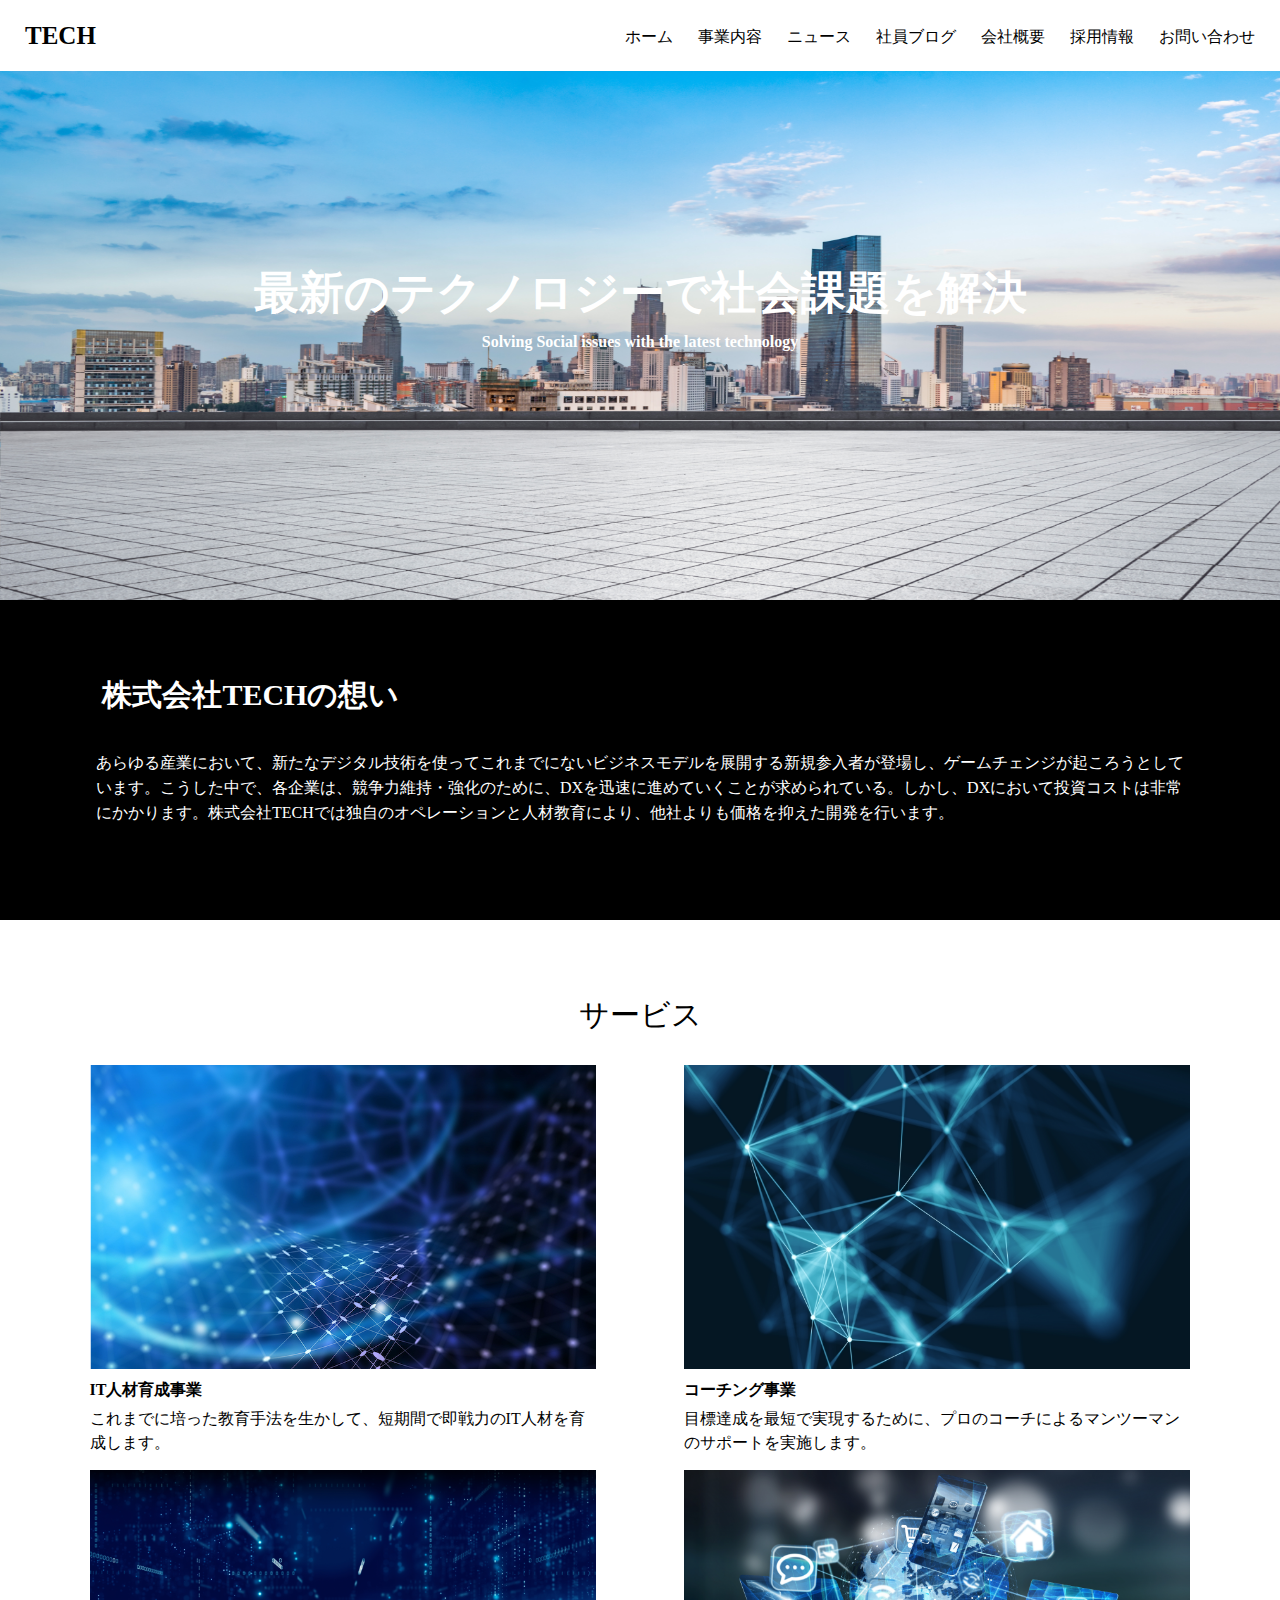
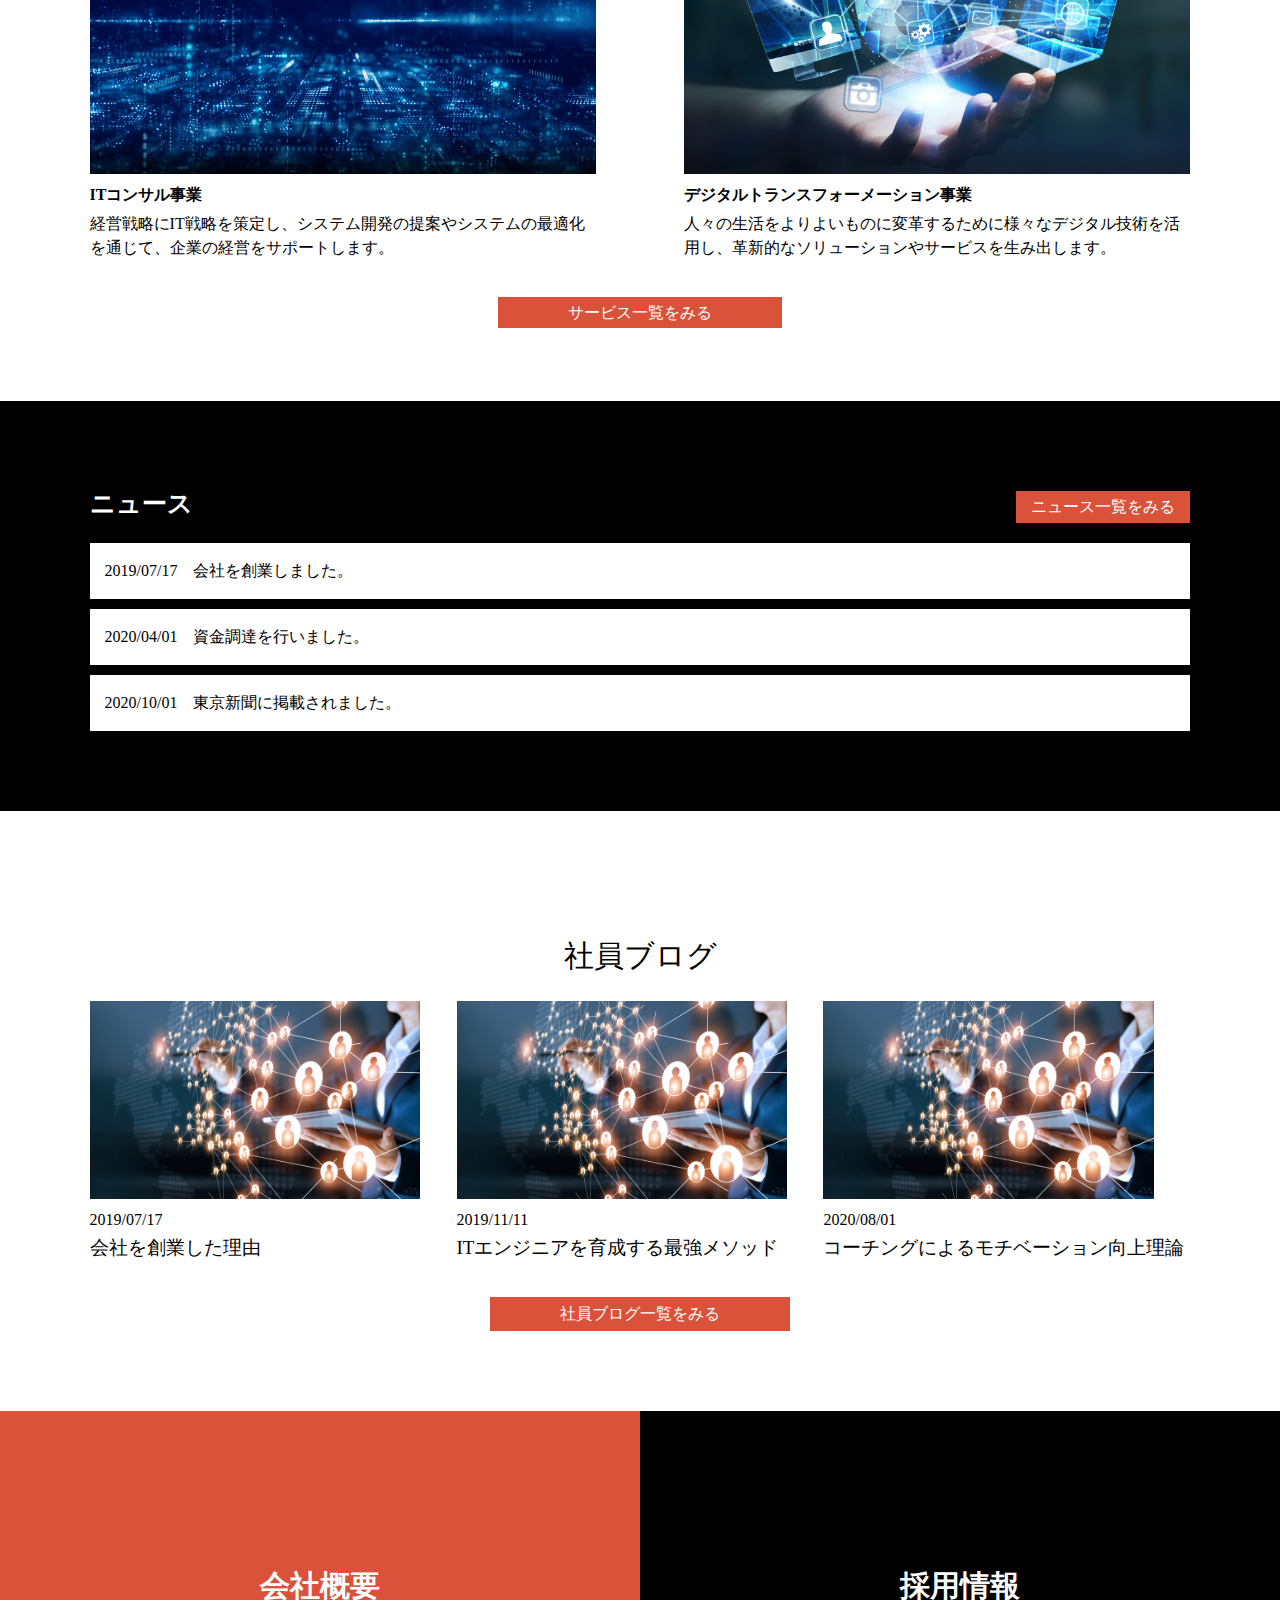
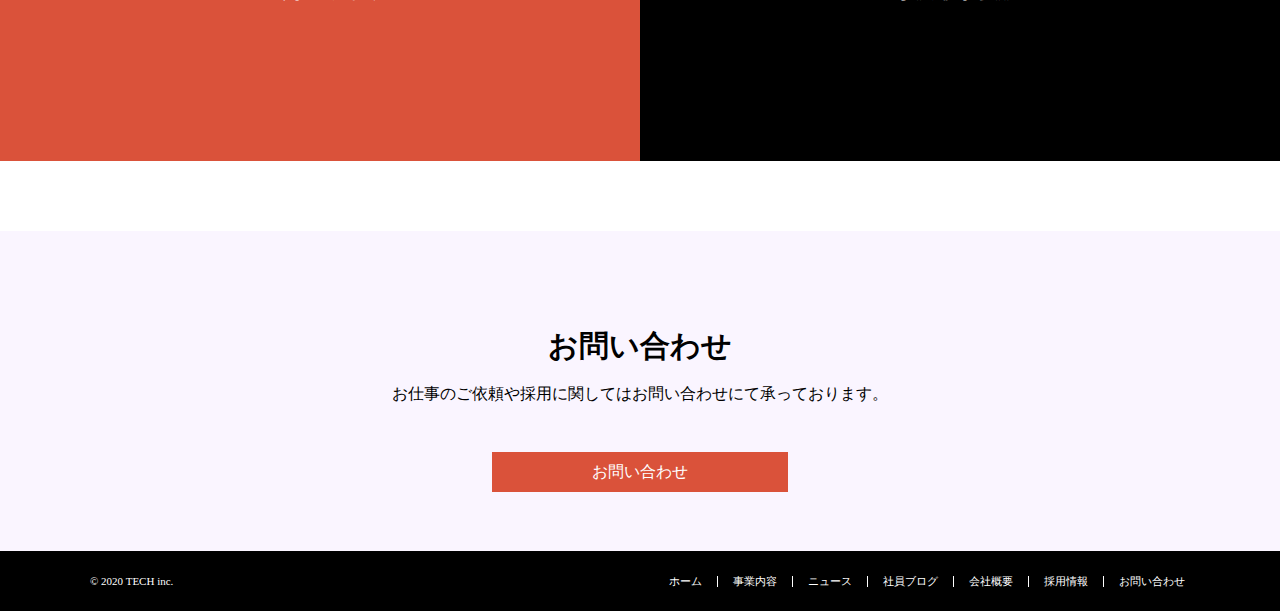
<file: index.html>
<!DOCTYPE html>
<html lang="ja">
<head>
  <meta charset="UTF-8">
  <meta name="viewport" content="width=device-width, initial-scale=1.0">
  <title>株式会社TECH</title>
  <link rel="stylesheet" href="css/reset.css" />
  <link rel="stylesheet" href="css/index.css"  />
</head>
<body>
  <header>
    <h1 class="page-ttl">TECH</h1>
    <nav class="page-nav">
      <ul class="page-nav_contents">
        <li class="page-nav_home"><a href="index.html" class="apage-nav_home">ホーム</a></li>
        <li class="page-nav_businesscontent"><a href="service.html" class="apage-nav_businesscontent">事業内容</a></li>
        <li class="page-nav_news"><a href="news.html" class="apage-nav_news">ニュース</a></li>
        <li class="page-nav_blog"><a href="blog.html" class="apage-nav_blog">社員ブログ</a></li>
        <li class="page-nav_overview"><a href="company.html" class="apage-nav_overview">会社概要</a></li>
        <li class="page-nav_recruit"><a href="recruit.html" class="apage-nav_recruit">採用情報</a></li>
        <li class="page-nav_inquiry"><a href="contact.html" class="apage-nav_inquiry">お問い合わせ</a></li>
      </ul>
    </nav>
    <nav class="drower-nav" id="drower-nav">
      <ul>
        <li><a href="index.html" class="drower-nav_content">ホーム</a></li>
        <li><a href="service.html" class="drower-nav_content">事業内容</a></li>
        <li><a href="news.html" class="drower-nav_content">ニュース</a></li>
        <li><a href="blog.html" class="drower-nav_content">社員ブログ</a></li>
        <li><a href="company.html" class="drower-nav_content">会社概要</a></li>
        <li><a href="recruit.html" class="drower-nav_content">採用情報</a></li>
        <li><a href="contact.html" class="drower-nav_content">お問い合わせ</a></li>
      </ul>
    </nav>
    <div class="drower-menu" id="drower-menu">
      <span class="drower-menu__line--top"></span>
      <span class="drower-menu__line--middle"></span>
      <span class="drower-menu__line--bottom"></span>
    </div>
  </header>
  <main>
    <div class="heading">
      <div class="heading-text">
        <p class="heading-text_main">最新のテクノロジーで社会課題を解決</p>
        <p class="heading-text_sub">Solving Social issues with the latest technology</p>
      </div>
      <img src="img/mv.png">
    </div>
    <div class="message">
      <h2 class="message_ttl">株式会社TECHの想い</h2>
      <p class="message_main">
        あらゆる産業において、新たなデジタル技術を使ってこれまでにないビジネスモデルを展開する新規参入者が登場し、ゲームチェンジが起ころうとしています。こうした中で、各企業は、競争力維持・強化のために、DXを迅速に進めていくことが求められている。しかし、DXにおいて投資コストは非常にかかります。株式会社TECHでは独自のオペレーションと人材教育により、他社よりも価格を抑えた開発を行います。
      </p>
    </div>
    <div class="service">
      <h2 class="service-ttl">サービス</h2>
      <div class="service-contents">
        <div class="service-content">
          <img src="img/service1.png">
          <p class="service-content_ttl">IT人材育成事業</p>
          <p class="service-content_text">これまでに培った教育手法を生かして、短期間で即戦力のIT人材を育成します。</p>
        </div>
        <div class="service-content">
          <img src="img/service2.png">
          <p class="service-content_ttl">コーチング事業</p>
          <p class="service-content_text">目標達成を最短で実現するために、プロのコーチによるマンツーマンのサポートを実施します。</p>
        </div>
        <div class="service-content">
          <img src="img/service3.png">
          <p class="service-content_ttl">ITコンサル事業</p>
          <p class="service-content_text">経営戦略にIT戦略を策定し、システム開発の提案やシステムの最適化を通じて、企業の経営をサポートします。</p>
        </div>
        <div class="service-content">
          <img src="img/service4.png">
          <p class="service-content_ttl">デジタルトランスフォーメーション事業</p>
          <p class="service-content_text">人々の生活をよりよいものに変革するために様々なデジタル技術を活用し、革新的なソリューションやサービスを生み出します。</p>
        </div>
      </div>
      <div class="service-list">
        <a class="service-list_btn" href="service.html">サービス一覧をみる</a>
      </div>
    </div>
    <div class="news">
      <div class="news-heading">
        <h2 class="news-heading_ttl">ニュース</h2>
        <a href="news.html" class="news-heading_btn">ニュース一覧をみる</a>
      </div>
      <div class="news-contents">
        <a href="#" class="anews-content1"><p class="news-content1">2019/07/17　会社を創業しました。</p></a>
        <a href="#" class="anews-content2"><p class="news-content2">2020/04/01　資金調達を行いました。</p></a>
        <a href="#" class="anews-content3"><p class="news-content3">2020/10/01　東京新聞に掲載されました。</p></a>
      </div>
    </div>
    <div class="blog">
      <div class="blog_ttl">社員ブログ</div>
      <div class="blog-contents">
        <div class="blog-content">
          <a class="blog-content_picture" href="#"><img src="img/blog.png"></a>
          <p class="blog-content_date">2019/07/17</p>
          <p class="blog-content_text"><a class="ablog-content_text" href="#">会社を創業した理由</a></p>
        </div>
        <div class="blog-content">
          <a class="blog-content_picture" href="#"><img src="img/blog.png"></a>
          <p class="blog-content_date">2019/11/11</p>
          <p class="blog-content_text"><a class="ablog-content_text" href="#">ITエンジニアを育成する最強メソッド</a></p>
        </div>
        <div class="blog-content">
          <a class="blog-content_picture" href="#"><img src="img/blog.png"></a>
          <p class="blog-content_date">2020/08/01</p>
          <p class="blog-content_text"><a class="ablog-content_text" href="#">コーチングによるモチベーション向上理論</a></p>
        </div>
      </div>
      <div class="blog-list">
        <a class="blog-list_btn" href="blog.html">社員ブログ一覧をみる</a>
      </div>
    </div>
    <div class="overviewrecruit">
      <a class="overview-content" href="company.html">
        <p class="overview-text">会社概要</p>
      </a>
      <a class="recruit-content" href="recruit.html">
        <p class="recruit-text">採用情報</p></a>
    </div>
    <div class="inquery">
      <p class="inquery_ttl">お問い合わせ</p>
      <p class="inquery_text">お仕事のご依頼や採用に関してはお問い合わせにて承っております。</p>
      <div class="inquery-list">
        <a class="inquery-list_btn" href="contact.html">お問い合わせ</a>
      </div>
    </div>
  </main>
  <footer>
    <div class="footer">
      <p class="copyright">&copy; 2020 TECH inc.</p>
      <div class="footer-nav">
        <ul class="footer-nav_contents">
          <li class="footer-nav_home"><a class="afooter-nav_home" href="index.html">ホーム</a></li>
          <li class="footer-nav_buisinesscontent"><a class="afooter-nav_buisinesscontent" href="service.html">事業内容</a>
          </li>
          <li class="footer-nav_news"><a class="afooter-nav_news" href="news.html">ニュース</a></li>
          <li class="footer-nav_blog"><a class="afooter-nav_blog" href="blog.html">社員ブログ</a></li>
          <li class="footer-nav_overview"><a class="afooter-nav_overview" href="company.html">会社概要</a></li>
          <li class="footer-nav_recruit"><a class="afooter-nav_recruit" href="recruit.html">採用情報</a></li>
          <li class="footer-nav_inquiry"><a class="afooter-nav_inquiry" href="contact.html">お問い合わせ</a></li>
        </ul>
      </div>
    </div>
  </footer>
  <script src="js/main.js">
    株式会社TECH.locale('ja');
  </script>
</body>
</html>
</file>
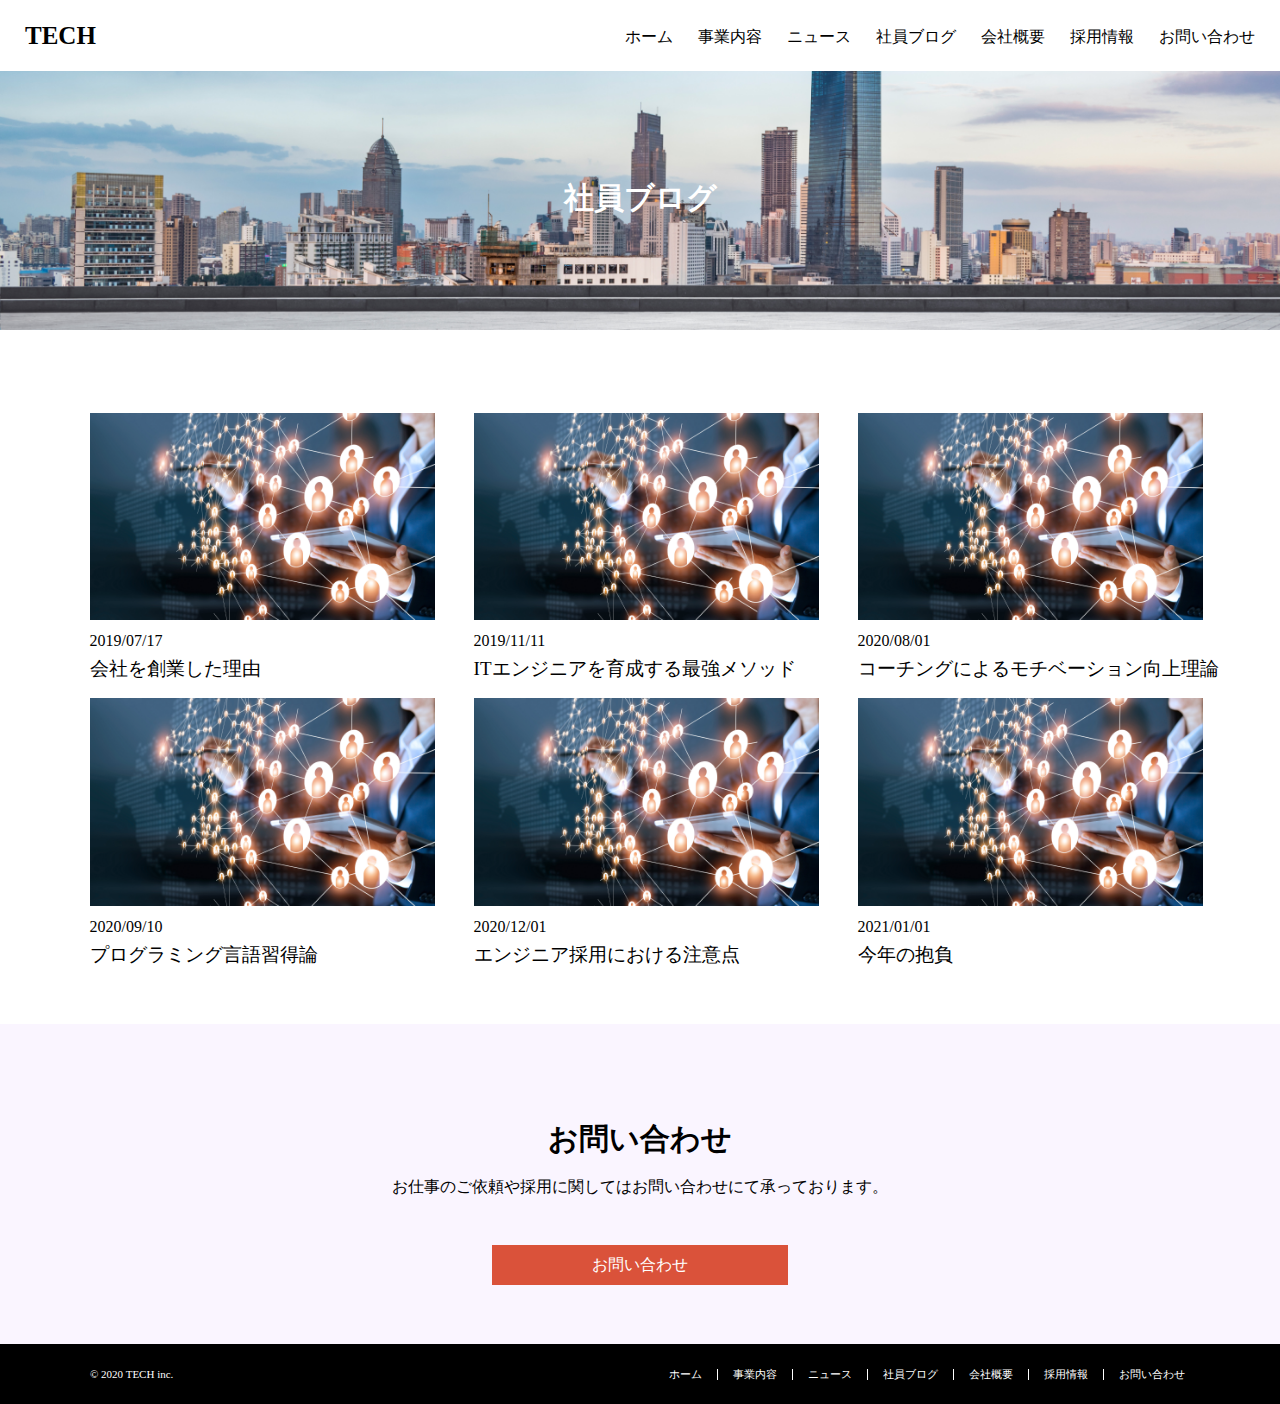
<file: blog.html>
<!DOCTYPE html>
<html lang="ja">
<head>
  <meta charset="UTF-8">
  <meta name="viewport" content="width=device-width, initial-scale=1.0">
  <title>株式会社TECH</title>
  <link rel="stylesheet" href="css/reset.css" />
  <link rel="stylesheet" href="css/blog.css" />
</head>
<body>
  <header>
    <h1 class="page-ttl">TECH</h1>
    <nav class="page-nav">
      <ul class="page-nav_contents">
        <li class="page-nav_home"><a href="index.html" class="apage-nav_home">ホーム</a></li>
        <li class="page-nav_businesscontent"><a href="service.html" class="apage-nav_businesscontent">事業内容</a></li>
        <li class="page-nav_news"><a href="news.html" class="apage-nav_news">ニュース</a></li>
        <li class="page-nav_blog"><a href="blog.html" class="apage-nav_blog">社員ブログ</a></li>
        <li class="page-nav_overview"><a href="company.html" class="apage-nav_overview">会社概要</a></li>
        <li class="page-nav_recruit"><a href="recruit.html" class="apage-nav_recruit">採用情報</a></li>
        <li class="page-nav_inquiry"><a href="contact.html" class="apage-nav_inquiry">お問い合わせ</a></li>
      </ul>
    </nav>
    <nav class="drower-nav" id="drower-nav">
      <ul>
        <li><a href="index.html" class="drower-nav_content">ホーム</a></li>
        <li><a href="service.html" class="drower-nav_content">事業内容</a></li>
        <li><a href="news.html" class="drower-nav_content">ニュース</a></li>
        <li><a href="blog.html" class="drower-nav_content">社員ブログ</a></li>
        <li><a href="company.html" class="drower-nav_content">会社概要</a></li>
        <li><a href="recruit.html" class="drower-nav_content">採用情報</a></li>
        <li><a href="contact.html" class="drower-nav_content">お問い合わせ</a></li>
      </ul>
    </nav>
    <div class="drower-menu" id="drower-menu">
      <span class="drower-menu__line--top"></span>
      <span class="drower-menu__line--middle"></span>
      <span class="drower-menu__line--bottom"></span>
    </div>
  </header>
  <main>
    <div class="heading">
      <img src="img/mv.png">
      <p class="heading_text">社員ブログ</p>
    </div>
    <div class="blog">
      <div class="blog-contents">
        <div class="blog_upper-low">
          <div class="blog-content">
            <a class="blog-content_picture" href="#"><img src="img/blog.png"></a>
            <p class="blog-content_date">2019/07/17</p>
            <p class="blog-content_text"><a class="ablog-content_text" href="#">会社を創業した理由</a></p>
          </div>
          <div class="blog-content">
            <a class="blog-content_picture" href="#"><img src="img/blog.png"></a>
            <p class="blog-content_date">2019/11/11</p>
            <p class="blog-content_text"><a class="ablog-content_text" href="#">ITエンジニアを育成する最強メソッド</a></p>
          </div>
          <div class="blog-content">
            <a class="blog-content_picture" href="#"><img src="img/blog.png"></a>
            <p class="blog-content_date">2020/08/01</p>
            <p class="blog-content_text"><a class="ablog-content_text" href="#">コーチングによるモチベーション向上理論</a></p>
          </div>
        </div>
        <div class="blog_lower-tier">
          <div class="blog-content">
            <a class="blog-content_picture" href="#"><img src="img/blog.png"></a>
            <p class="blog-content_date">2020/09/10</p>
            <p class="blog-content_text"><a class="ablog-content_text" href="#">プログラミング言語習得論</a></p>
          </div>
          <div class="blog-content">
            <a class="blog-content_picture" href="#"><img src="img/blog.png"></a>
            <p class="blog-content_date">2020/12/01</p>
            <p class="blog-content_text"><a class="ablog-content_text" href="#">エンジニア採用における注意点</a></p>
          </div>
          <div class="blog-content">
            <a class="blog-content_picture" href="#"><img src="img/blog.png"></a>
            <p class="blog-content_date">2021/01/01</p>
            <p class="blog-content_text"><a class="ablog-content_text" href="#">今年の抱負</a></p>
          </div>
        </div>
      </div>
    </div>
    <div class="inquery">
      <p class="inquery_ttl">お問い合わせ</p>
      <p class="inquery_text">お仕事のご依頼や採用に関してはお問い合わせにて承っております。</p>
      <div class="inquery-list">
        <a class="inquery-list_btn" href="contact.html">お問い合わせ</a>
      </div>
    </div>
  </main>
  <footer>
    <div class="footer">
      <p class="copyright">&copy; 2020 TECH inc.</p>
      <div class="footer-nav">
        <ul class="footer-nav_contents">
          <li class="footer-nav_home"><a class="afooter-nav_home" href="index.html">ホーム</a></li>
          <li class="footer-nav_buisinesscontent"><a class="afooter-nav_buisinesscontent" href="service.html">事業内容</a>
          </li>
          <li class="footer-nav_news"><a class="afooter-nav_news" href="news.html">ニュース</a></li>
          <li class="footer-nav_blog"><a class="afooter-nav_blog" href="blog.html">社員ブログ</a></li>
          <li class="footer-nav_overview"><a class="afooter-nav_overview" href="company.html">会社概要</a></li>
          <li class="footer-nav_recruit"><a class="afooter-nav_recruit" href="recruit.html">採用情報</a></li>
          <li class="footer-nav_inquiry"><a class="afooter-nav_inquiry" href="contact.html">お問い合わせ</a></li>
        </ul>
      </div>
    </div>
  </footer>
  <script src="js/main.js">
    株式会社TECH.locale('ja');
  </script>
</body>
</html>
</file>
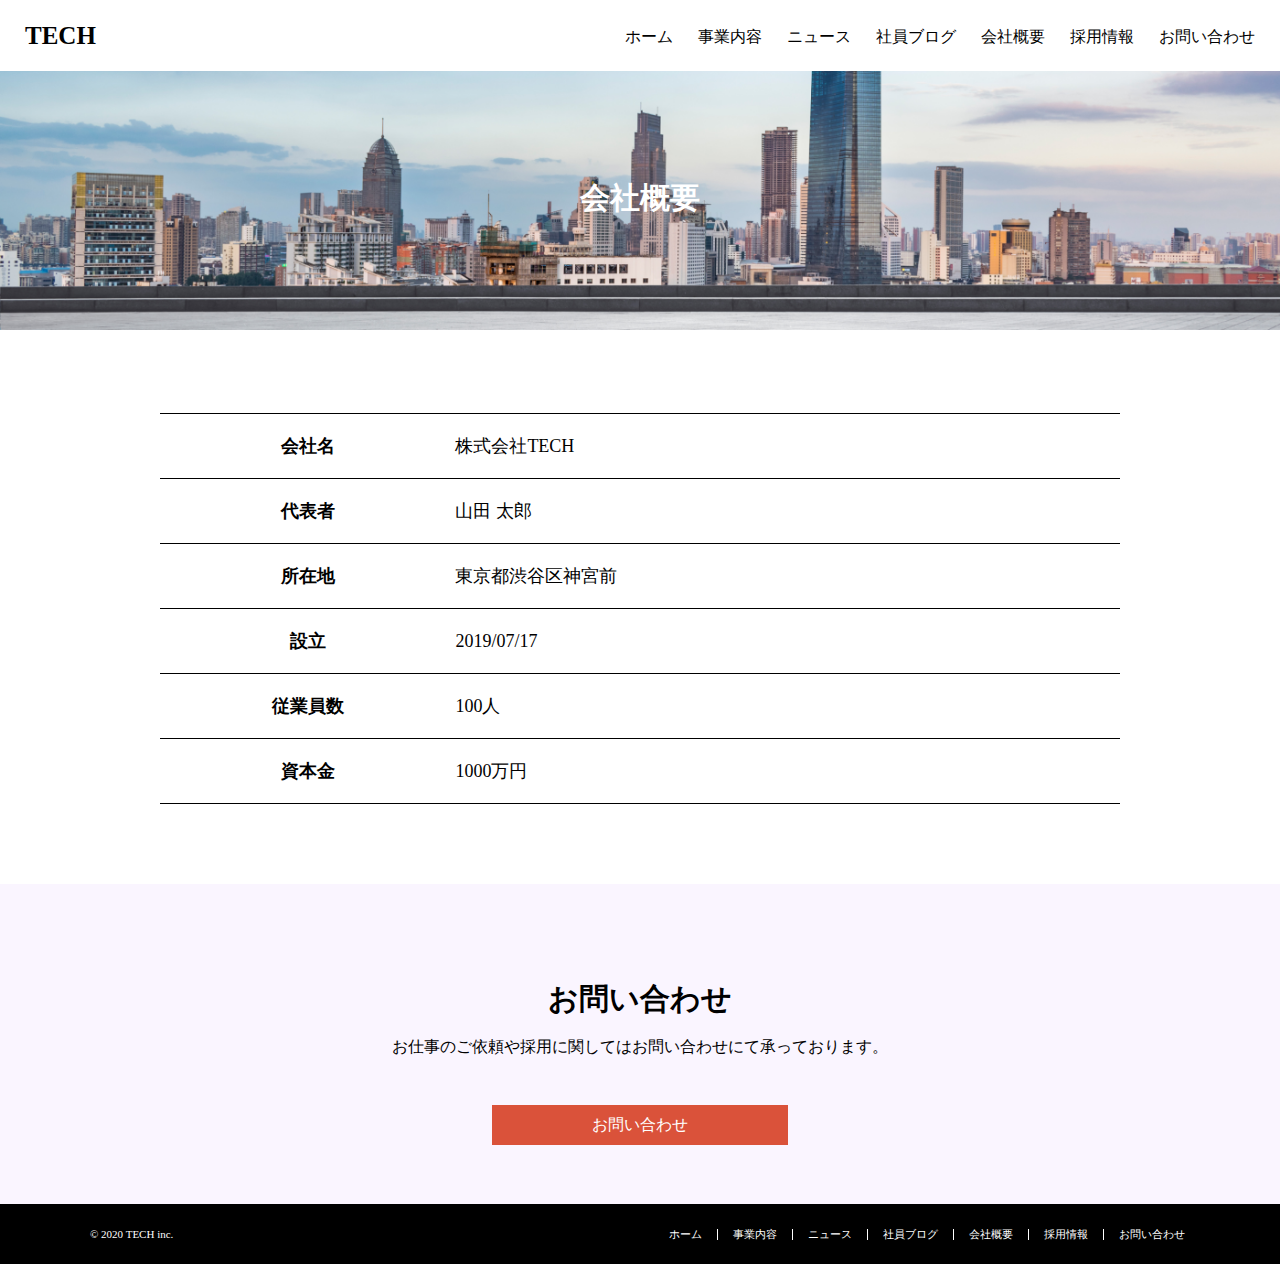
<file: company.html>
<!DOCTYPE html>
<html lang="ja">
<head>
  <meta charset="UTF-8">
  <meta name="viewport" content="width=device-width, initial-scale=1.0">
  <title>株式会社TECH</title>
  <link rel="stylesheet" href="css/reset.css" />
  <link rel="stylesheet" href="css/company.css" />
</head>
<body>
  <header>
    <h1 class="page-ttl">TECH</h1>
    <nav class="page-nav">
      <ul class="page-nav_contents">
        <li class="page-nav_home"><a href="index.html" class="apage-nav_home">ホーム</a></li>
        <li class="page-nav_businesscontent"><a href="service.html" class="apage-nav_businesscontent">事業内容</a></li>
        <li class="page-nav_news"><a href="news.html" class="apage-nav_news">ニュース</a></li>
        <li class="page-nav_blog"><a href="blog.html" class="apage-nav_blog">社員ブログ</a></li>
        <li class="page-nav_overview"><a href="company.html" class="apage-nav_overview">会社概要</a></li>
        <li class="page-nav_recruit"><a href="recruit.html" class="apage-nav_recruit">採用情報</a></li>
        <li class="page-nav_inquiry"><a href="contact.html" class="apage-nav_inquiry">お問い合わせ</a></li>
      </ul>
    </nav>
    <nav class="drower-nav" id="drower-nav">
      <ul>
        <li><a href="index.html" class="drower-nav_content">ホーム</a></li>
        <li><a href="service.html" class="drower-nav_content">事業内容</a></li>
        <li><a href="news.html" class="drower-nav_content">ニュース</a></li>
        <li><a href="blog.html" class="drower-nav_content">社員ブログ</a></li>
        <li><a href="company.html" class="drower-nav_content">会社概要</a></li>
        <li><a href="recruit.html" class="drower-nav_content">採用情報</a></li>
        <li><a href="contact.html" class="drower-nav_content">お問い合わせ</a></li>
      </ul>
    </nav>
    <div class="drower-menu" id="drower-menu">
      <span class="drower-menu__line--top"></span>
      <span class="drower-menu__line--middle"></span>
      <span class="drower-menu__line--bottom"></span>
    </div>
  </header>
  <main>
    <div class="heading">
      <img src="img/mv.png">
      <p class="heading_text">会社概要</p>
    </div>
    <div class="information-list">
      <table>
        <tr><th>会社名</th><td>株式会社TECH</td></tr>
        <tr><th>代表者</th><td>山田 太郎</td></tr>
        <tr><th>所在地</th><td>東京都渋谷区神宮前</td></tr>
        <tr><th>設立</th><td>2019/07/17</td></tr>
        <tr><th>従業員数</th><td>100人</td></tr>
        <tr class="information-list-money"><th>資本金</th><td>1000万円</td></tr>
      </table>
    </div>
    <div class="inquery">
      <p class="inquery_ttl">お問い合わせ</p>
      <p class="inquery_text">お仕事のご依頼や採用に関してはお問い合わせにて承っております。</p>
      <div class="inquery-list">
        <a class="inquery-list_btn" href="contact.html">お問い合わせ</a>
      </div>
    </div>
  </main>
  <footer>
    <div class="footer">
      <p class="copyright">&copy; 2020 TECH inc.</p>
      <div class="footer-nav">
        <ul class="footer-nav_contents">
          <li class="footer-nav_home"><a class="afooter-nav_home" href="index.html">ホーム</a></li>
          <li class="footer-nav_buisinesscontent"><a class="afooter-nav_buisinesscontent" href="service.html">事業内容</a>
          </li>
          <li class="footer-nav_news"><a class="afooter-nav_news" href="news.html">ニュース</a></li>
          <li class="footer-nav_blog"><a class="afooter-nav_blog" href="blog.html">社員ブログ</a></li>
          <li class="footer-nav_overview"><a class="afooter-nav_overview" href="company.html">会社概要</a></li>
          <li class="footer-nav_recruit"><a class="afooter-nav_recruit" href="recruit.html">採用情報</a></li>
          <li class="footer-nav_inquiry"><a class="afooter-nav_inquiry" href="contact.html">お問い合わせ</a></li>
        </ul>
      </div>
    </div>
  </footer>
  <script src="js/main.js">
    株式会社TECH.locale('ja');
  </script>
</body>
</html>
</file>
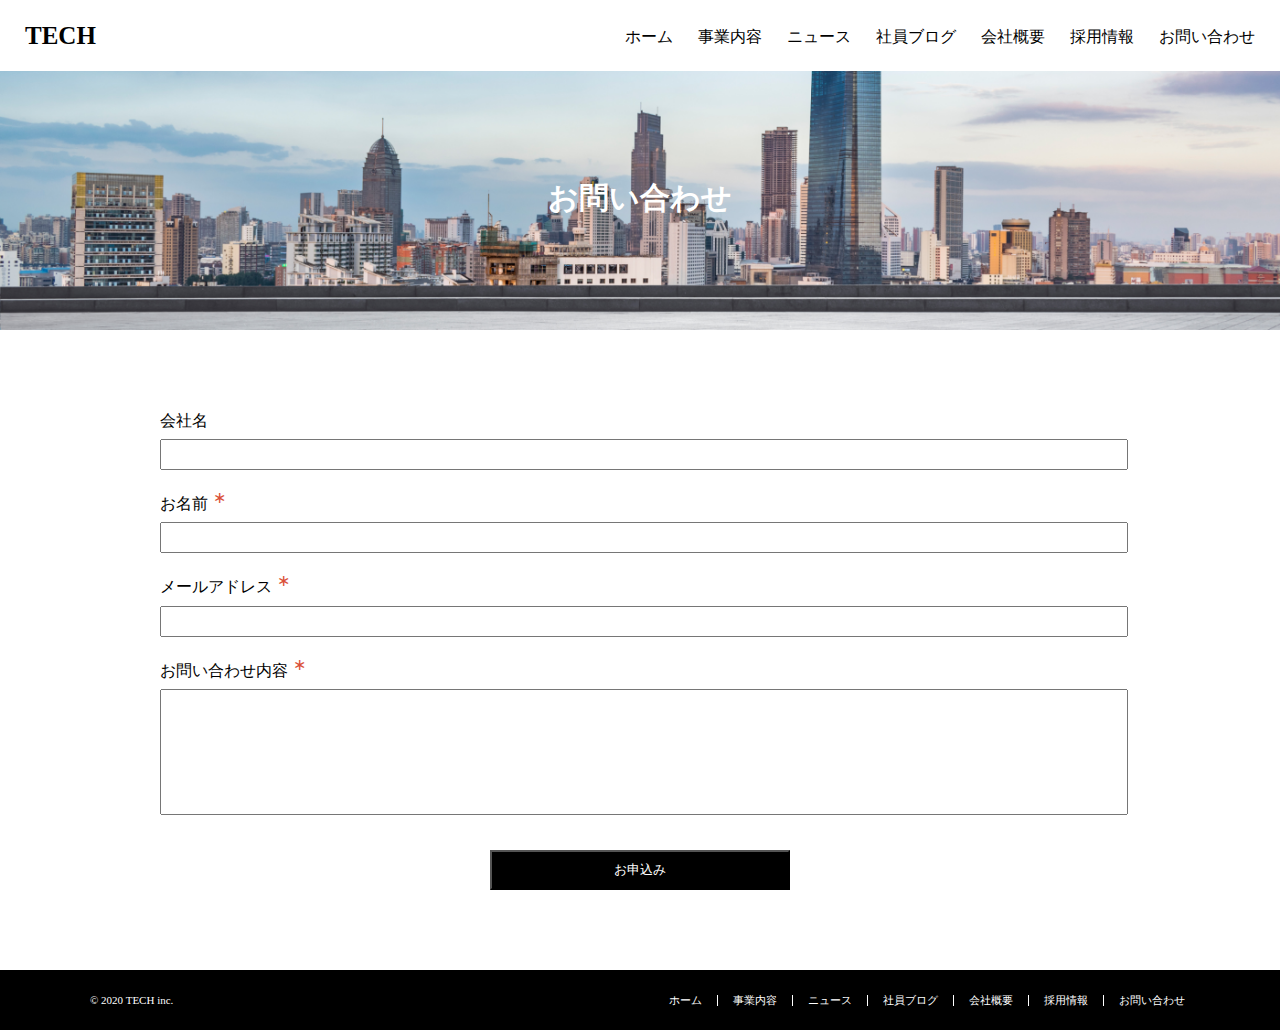
<file: contact.html>
<!DOCTYPE html>
<html lang="ja">
<head>
  <meta charset="UTF-8">
  <meta name="viewport" content="width=device-width, initial-scale=1.0">
  <title>株式会社TECH</title>
  <link rel="stylesheet" href="css/reset.css" />
  <link rel="stylesheet" href="css/contact.css" />
</head>
<body>
  <header>
    <h1 class="page-ttl">TECH</h1>
    <nav class="page-nav">
      <ul class="page-nav_contents">
        <li class="page-nav_home"><a href="index.html" class="apage-nav_home">ホーム</a></li>
        <li class="page-nav_businesscontent"><a href="service.html" class="apage-nav_businesscontent">事業内容</a></li>
        <li class="page-nav_news"><a href="news.html" class="apage-nav_news">ニュース</a></li>
        <li class="page-nav_blog"><a href="blog.html" class="apage-nav_blog">社員ブログ</a></li>
        <li class="page-nav_overview"><a href="company.html" class="apage-nav_overview">会社概要</a></li>
        <li class="page-nav_recruit"><a href="recruit.html" class="apage-nav_recruit">採用情報</a></li>
        <li class="page-nav_inquiry"><a href="contact.html" class="apage-nav_inquiry">お問い合わせ</a></li>
      </ul>
    </nav>
    <nav class="drower-nav" id="drower-nav">
      <ul>
        <li><a href="index.html" class="drower-nav_content">ホーム</a></li>
        <li><a href="service.html" class="drower-nav_content">事業内容</a></li>
        <li><a href="news.html" class="drower-nav_content">ニュース</a></li>
        <li><a href="blog.html" class="drower-nav_content">社員ブログ</a></li>
        <li><a href="company.html" class="drower-nav_content">会社概要</a></li>
        <li><a href="recruit.html" class="drower-nav_content">採用情報</a></li>
        <li><a href="contact.html" class="drower-nav_content">お問い合わせ</a></li>
      </ul>
    </nav>
    <div class="drower-menu" id="drower-menu">
      <span class="drower-menu__line--top"></span>
      <span class="drower-menu__line--middle"></span>
      <span class="drower-menu__line--bottom"></span>
    </div>
  </header>
  <main>
    <div class="heading">
      <img src="img/mv.png">
      <p class="heading_text">お問い合わせ</p>
    </div>
    <div class="contact">
      <form method="get" action="#">
        <div>
          <p>会社名</p>
          <input type="text" class="contact-company">
        </div>
        <div>
          <p>お名前<span>&lowast;</span></p>
          <input type="text" class="name" required="このフィールドを入力してください.">
        </div>
        <div>
          <p>メールアドレス<span>&lowast;</span></p>
          <input type="email" class="mail-address" required="このフィールドを入力してください。">
        </div>
        <div>
          <p>お問い合わせ内容<span>&lowast;</span></p>
          <input type="text" class="question" required="このフィールドを入力してください。">
        </div>
        <input type="submit" value="お申込み" class="contact-application_btn">
      </form>
    </div>
    <div class="contact-application">
    </div>
  </main>
  <footer>
    <div class="footer">
      <p class="copyright">&copy; 2020 TECH inc.</p>
      <div class="footer-nav">
        <ul class="footer-nav_contents">
          <li class="footer-nav_home"><a class="afooter-nav_home" href="index.html">ホーム</a></li>
          <li class="footer-nav_buisinesscontent"><a class="afooter-nav_buisinesscontent" href="service.html">事業内容</a>
          </li>
          <li class="footer-nav_news"><a class="afooter-nav_news" href="news.html">ニュース</a></li>
          <li class="footer-nav_blog"><a class="afooter-nav_blog" href="blog.html">社員ブログ</a></li>
          <li class="footer-nav_overview"><a class="afooter-nav_overview" href="company.html">会社概要</a></li>
          <li class="footer-nav_recruit"><a class="afooter-nav_recruit" href="recruit.html">採用情報</a></li>
          <li class="footer-nav_inquiry"><a class="afooter-nav_inquiry" href="contact.html">お問い合わせ</a></li>
        </ul>
      </div>
    </div>
  </footer>
  <script src="js/main.js">
    株式会社TECH.locale('ja');
  </script>
</body>
</html>
</file>
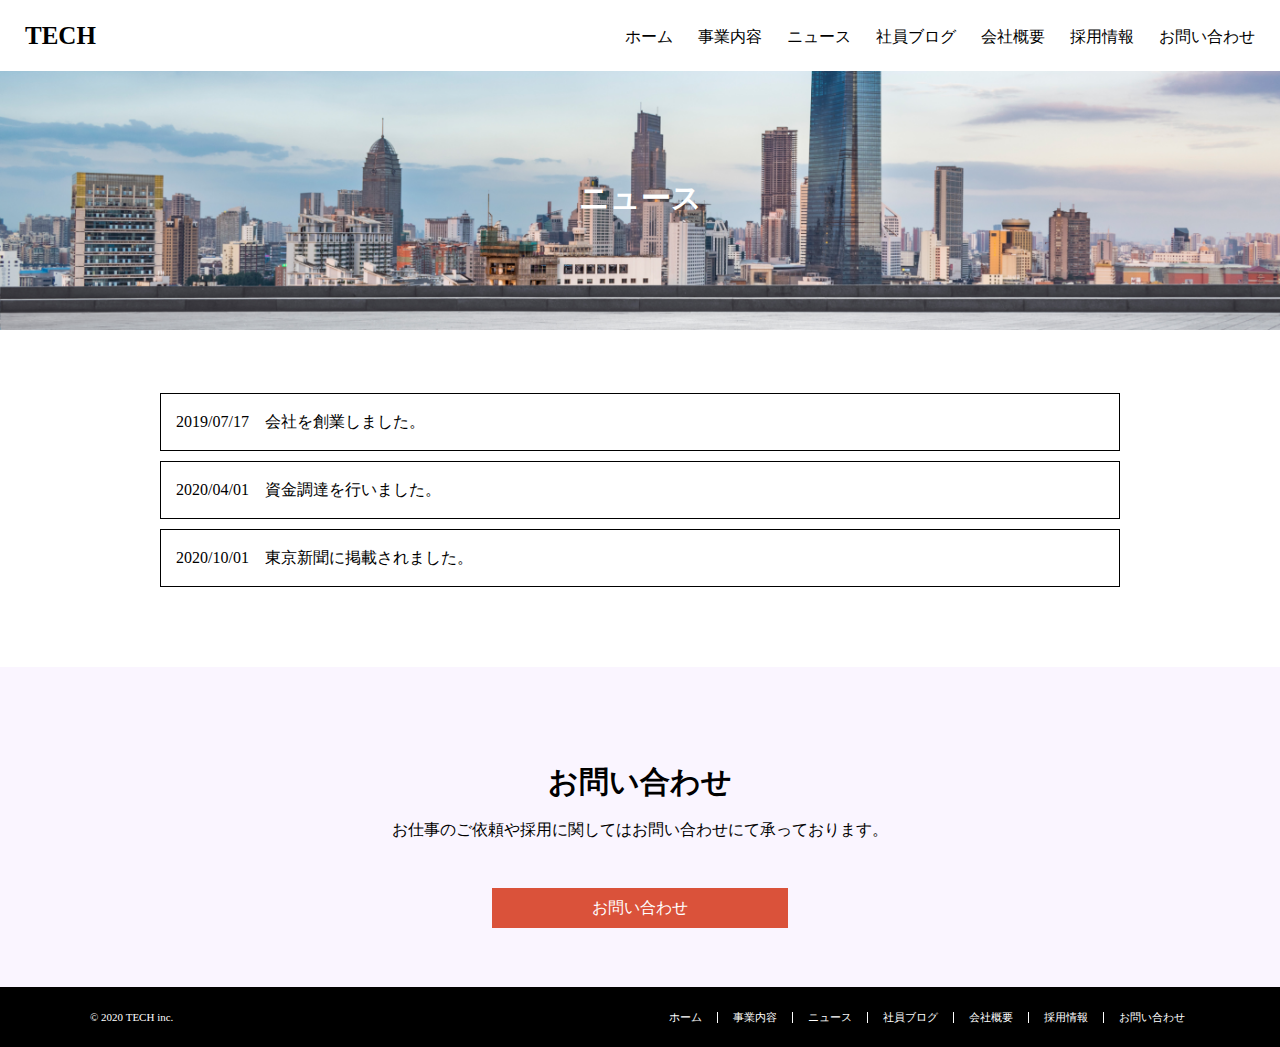
<file: news.html>
<!DOCTYPE html>
<html lang="ja">
<head>
  <meta charset="UTF-8">
  <meta name="viewport" content="width=device-width, initial-scale=1.0">
  <title>株式会社TECH</title>
  <link rel="stylesheet" href="css/reset.css" />
  <link rel="stylesheet" href="css/news.css" />
</head>
<body>
  <header>
    <h1 class="page-ttl">TECH</h1>
    <nav class="page-nav">
      <ul class="page-nav_contents">
        <li class="page-nav_home"><a href="index.html" class="apage-nav_home">ホーム</a></li>
        <li class="page-nav_businesscontent"><a href="service.html" class="apage-nav_businesscontent">事業内容</a></li>
        <li class="page-nav_news"><a href="news.html" class="apage-nav_news">ニュース</a></li>
        <li class="page-nav_blog"><a href="blog.html" class="apage-nav_blog">社員ブログ</a></li>
        <li class="page-nav_overview"><a href="company.html" class="apage-nav_overview">会社概要</a></li>
        <li class="page-nav_recruit"><a href="recruit.html" class="apage-nav_recruit">採用情報</a></li>
        <li class="page-nav_inquiry"><a href="contact.html" class="apage-nav_inquiry">お問い合わせ</a></li>
      </ul>
    </nav>
    <nav class="drower-nav" id="drower-nav">
      <ul>
        <li><a href="index.html" class="drower-nav_content">ホーム</a></li>
        <li><a href="service.html" class="drower-nav_content">事業内容</a></li>
        <li><a href="news.html" class="drower-nav_content">ニュース</a></li>
        <li><a href="blog.html" class="drower-nav_content">社員ブログ</a></li>
        <li><a href="company.html" class="drower-nav_content">会社概要</a></li>
        <li><a href="recruit.html" class="drower-nav_content">採用情報</a></li>
        <li><a href="contact.html" class="drower-nav_content">お問い合わせ</a></li>
      </ul>
    </nav>
    <div class="drower-menu" id="drower-menu">
      <span class="drower-menu__line--top"></span>
      <span class="drower-menu__line--middle"></span>
      <span class="drower-menu__line--bottom"></span>
    </div>
  </header>
  <main>
    <div class="heading">
      <img src="img/mv.png">
      <p class="heading_text">ニュース</p>
    </div>
    <div class="news">
      <div class="news-contents">
        <a href="#" class="anews-content1">
          <p class="news-content1">2019/07/17　会社を創業しました。</p>
        </a>
        <a href="#" class="anews-content2">
          <p class="news-content2">2020/04/01　資金調達を行いました。</p>
        </a>
        <a href="#" class="anews-content3">
          <p class="news-content3">2020/10/01　東京新聞に掲載されました。</p>
        </a>
      </div>
    </div>
    <div class="inquery">
      <p class="inquery_ttl">お問い合わせ</p>
      <p class="inquery_text">お仕事のご依頼や採用に関してはお問い合わせにて承っております。</p>
      <div class="inquery-list">
        <a class="inquery-list_btn" href="contact.html">お問い合わせ</a>
      </div>
    </div>
  </main>
  <footer>
    <div class="footer">
      <p class="copyright">&copy; 2020 TECH inc.</p>
      <div class="footer-nav">
        <ul class="footer-nav_contents">
          <li class="footer-nav_home"><a class="afooter-nav_home" href="index.html">ホーム</a></li>
          <li class="footer-nav_buisinesscontent"><a class="afooter-nav_buisinesscontent" href="service.html">事業内容</a>
          </li>
          <li class="footer-nav_news"><a class="afooter-nav_news" href="news.html">ニュース</a></li>
          <li class="footer-nav_blog"><a class="afooter-nav_blog" href="blog.html">社員ブログ</a></li>
          <li class="footer-nav_overview"><a class="afooter-nav_overview" href="company.html">会社概要</a></li>
          <li class="footer-nav_recruit"><a class="afooter-nav_recruit" href="recruit.html">採用情報</a></li>
          <li class="footer-nav_inquiry"><a class="afooter-nav_inquiry" href="contact.html">お問い合わせ</a></li>
        </ul>
      </div>
    </div>
  </footer>
  <script src="js/main.js">
    株式会社TECH.locale('ja');
  </script>
</body>
</html>
</file>
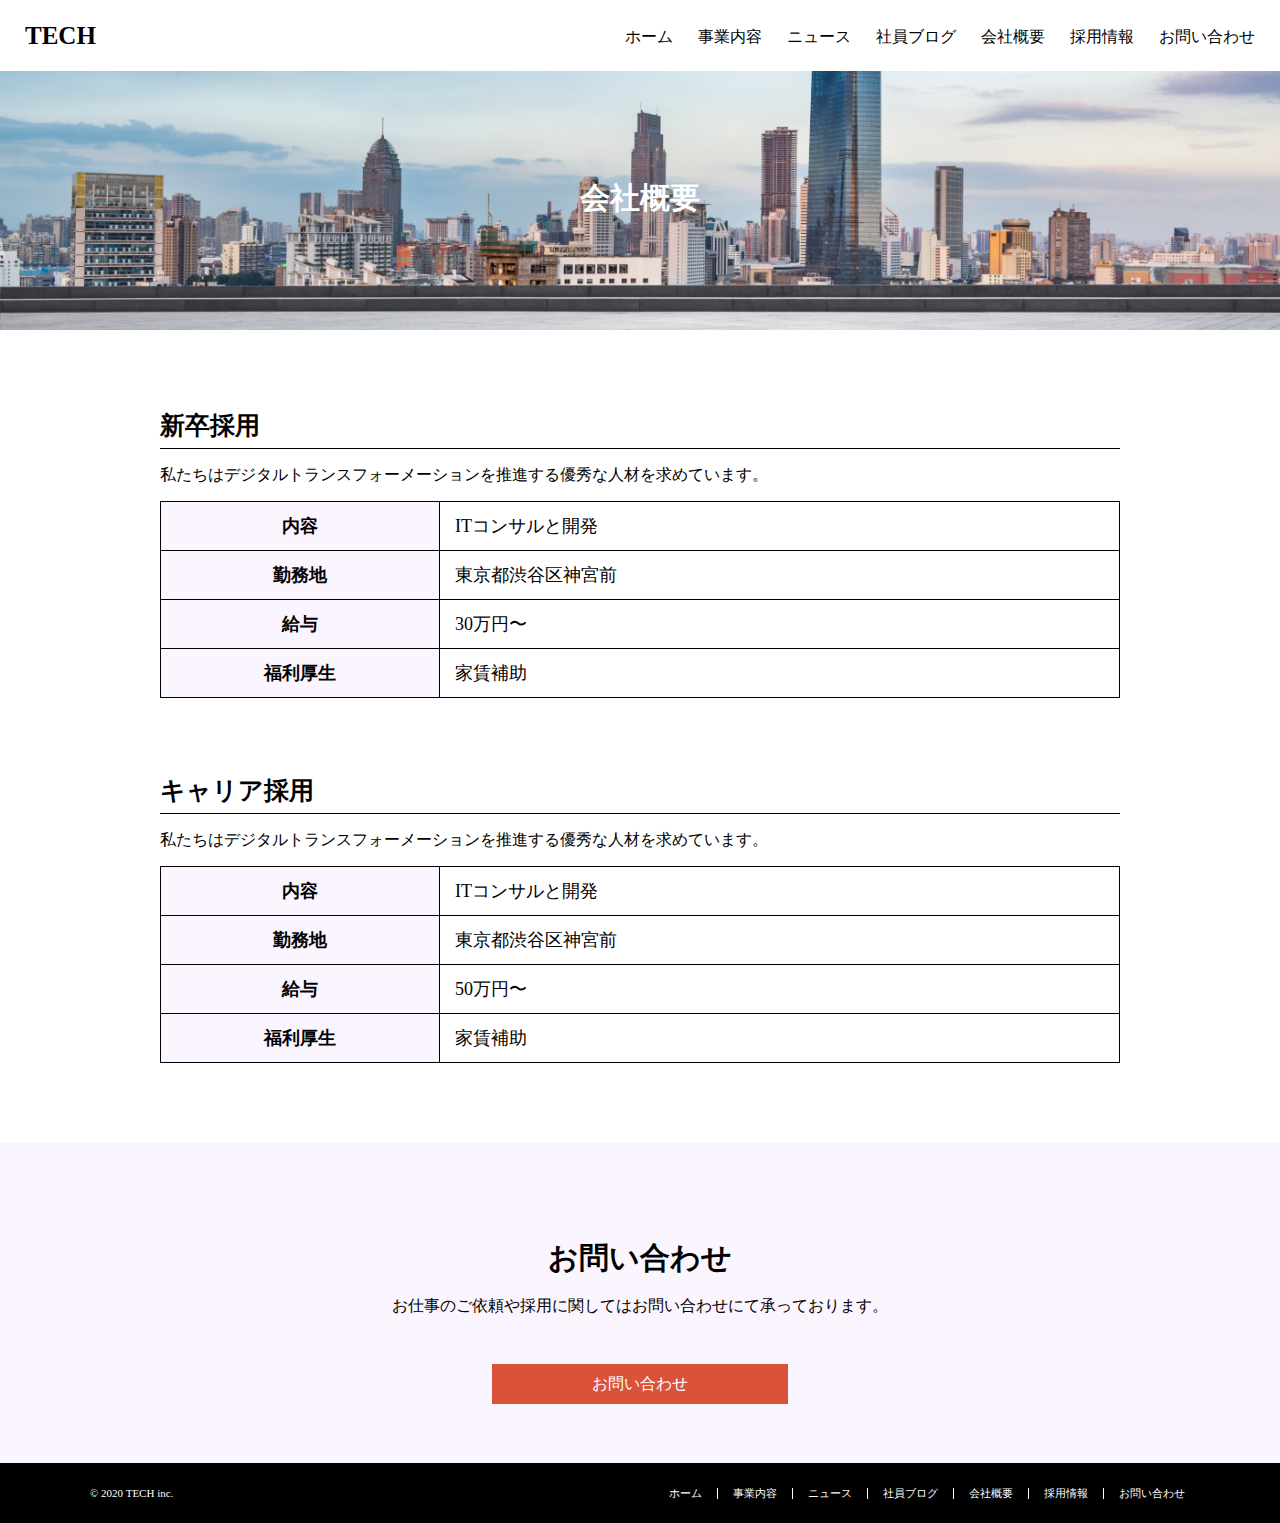
<file: recruit.html>
<!DOCTYPE html>
<html lang="ja">
<head>
  <meta charset="UTF-8">
  <meta name="viewport" content="width=device-width, initial-scale=1.0">
  <title>株式会社TECH</title>
  <link rel="stylesheet" href="css/reset.css" />
  <link rel="stylesheet" href="css/recruit.css" />
</head>
<body>
  <header>
    <h1 class="page-ttl">TECH</h1>
    <nav class="page-nav">
      <ul class="page-nav_contents">
        <li class="page-nav_home"><a href="index.html" class="apage-nav_home">ホーム</a></li>
        <li class="page-nav_businesscontent"><a href="service.html" class="apage-nav_businesscontent">事業内容</a></li>
        <li class="page-nav_news"><a href="news.html" class="apage-nav_news">ニュース</a></li>
        <li class="page-nav_blog"><a href="blog.html" class="apage-nav_blog">社員ブログ</a></li>
        <li class="page-nav_overview"><a href="company.html" class="apage-nav_overview">会社概要</a></li>
        <li class="page-nav_recruit"><a href="recruit.html" class="apage-nav_recruit">採用情報</a></li>
        <li class="page-nav_inquiry"><a href="contact.html" class="apage-nav_inquiry">お問い合わせ</a></li>
      </ul>
    </nav>
    <nav class="drower-nav" id="drower-nav">
      <ul>
        <li><a href="index.html" class="drower-nav_content">ホーム</a></li>
        <li><a href="service.html" class="drower-nav_content">事業内容</a></li>
        <li><a href="news.html" class="drower-nav_content">ニュース</a></li>
        <li><a href="blog.html" class="drower-nav_content">社員ブログ</a></li>
        <li><a href="company.html" class="drower-nav_content">会社概要</a></li>
        <li><a href="recruit.html" class="drower-nav_content">採用情報</a></li>
        <li><a href="contact.html" class="drower-nav_content">お問い合わせ</a></li>
      </ul>
    </nav>
    <div class="drower-menu" id="drower-menu">
      <span class="drower-menu__line--top"></span>
      <span class="drower-menu__line--middle"></span>
      <span class="drower-menu__line--bottom"></span>
    </div>
  </header>
  <main>
    <div class="heading">
      <img src="img/mv.png">
      <p class="heading_text">会社概要</p>
    </div>
    <div class="recruit">
      <div class="recruit-new">
        <h2 class="recruit-new_ttl">新卒採用</h2>
        <p class="recruit-new_text">私たちはデジタルトランスフォーメーションを推進する優秀な人材を求めています。</p>
        <table>
          <tr>
            <th>内容</th>
            <td>ITコンサルと開発</td>
          </tr>
          <tr>
            <th>勤務地</th>
            <td>東京都渋谷区神宮前</td>
          </tr>
          <tr>
            <th>給与</th>
            <td>30万円〜</td>
          </tr>
          <tr>
            <th>福利厚生</th>
            <td>家賃補助</td>
          </tr>
        </table>
      </div>
      <div class="recruit-career">
        <h2 class="recruit-career_ttl">キャリア採用</h2>
        <p class="recruit-career_text">私たちはデジタルトランスフォーメーションを推進する優秀な人材を求めています。</p>
        <table>
          <tr>
            <th>内容</th>
            <td>ITコンサルと開発</td>
          </tr>
          <tr>
            <th>勤務地</th>
            <td>東京都渋谷区神宮前</td>
          </tr>
          <tr>
            <th>給与</th>
            <td>50万円〜</td>
          </tr>
          <tr>
            <th>福利厚生</th>
            <td>家賃補助</td>
          </tr>
        </table>
      </div>
    </div>
    <div class="inquery">
      <p class="inquery_ttl">お問い合わせ</p>
      <p class="inquery_text">お仕事のご依頼や採用に関してはお問い合わせにて承っております。</p>
      <div class="inquery-list">
        <a class="inquery-list_btn" href="contact.html">お問い合わせ</a>
      </div>
    </div>
  </main>
  <footer>
    <div class="footer">
      <p class="copyright">&copy; 2020 TECH inc.</p>
      <div class="footer-nav">
        <ul class="footer-nav_contents">
          <li class="footer-nav_home"><a class="afooter-nav_home" href="index.html">ホーム</a></li>
          <li class="footer-nav_buisinesscontent"><a class="afooter-nav_buisinesscontent" href="service.html">事業内容</a>
          </li>
          <li class="footer-nav_news"><a class="afooter-nav_news" href="news.html">ニュース</a></li>
          <li class="footer-nav_blog"><a class="afooter-nav_blog" href="blog.html">社員ブログ</a></li>
          <li class="footer-nav_overview"><a class="afooter-nav_overview" href="company.html">会社概要</a></li>
          <li class="footer-nav_recruit"><a class="afooter-nav_recruit" href="recruit.html">採用情報</a></li>
          <li class="footer-nav_inquiry"><a class="afooter-nav_inquiry" href="contact.html">お問い合わせ</a></li>
        </ul>
      </div>
    </div>
  </footer>
  <script src="js/main.js">
    株式会社TECH.locale('ja');
  </script>
</body>
</html>
</file>
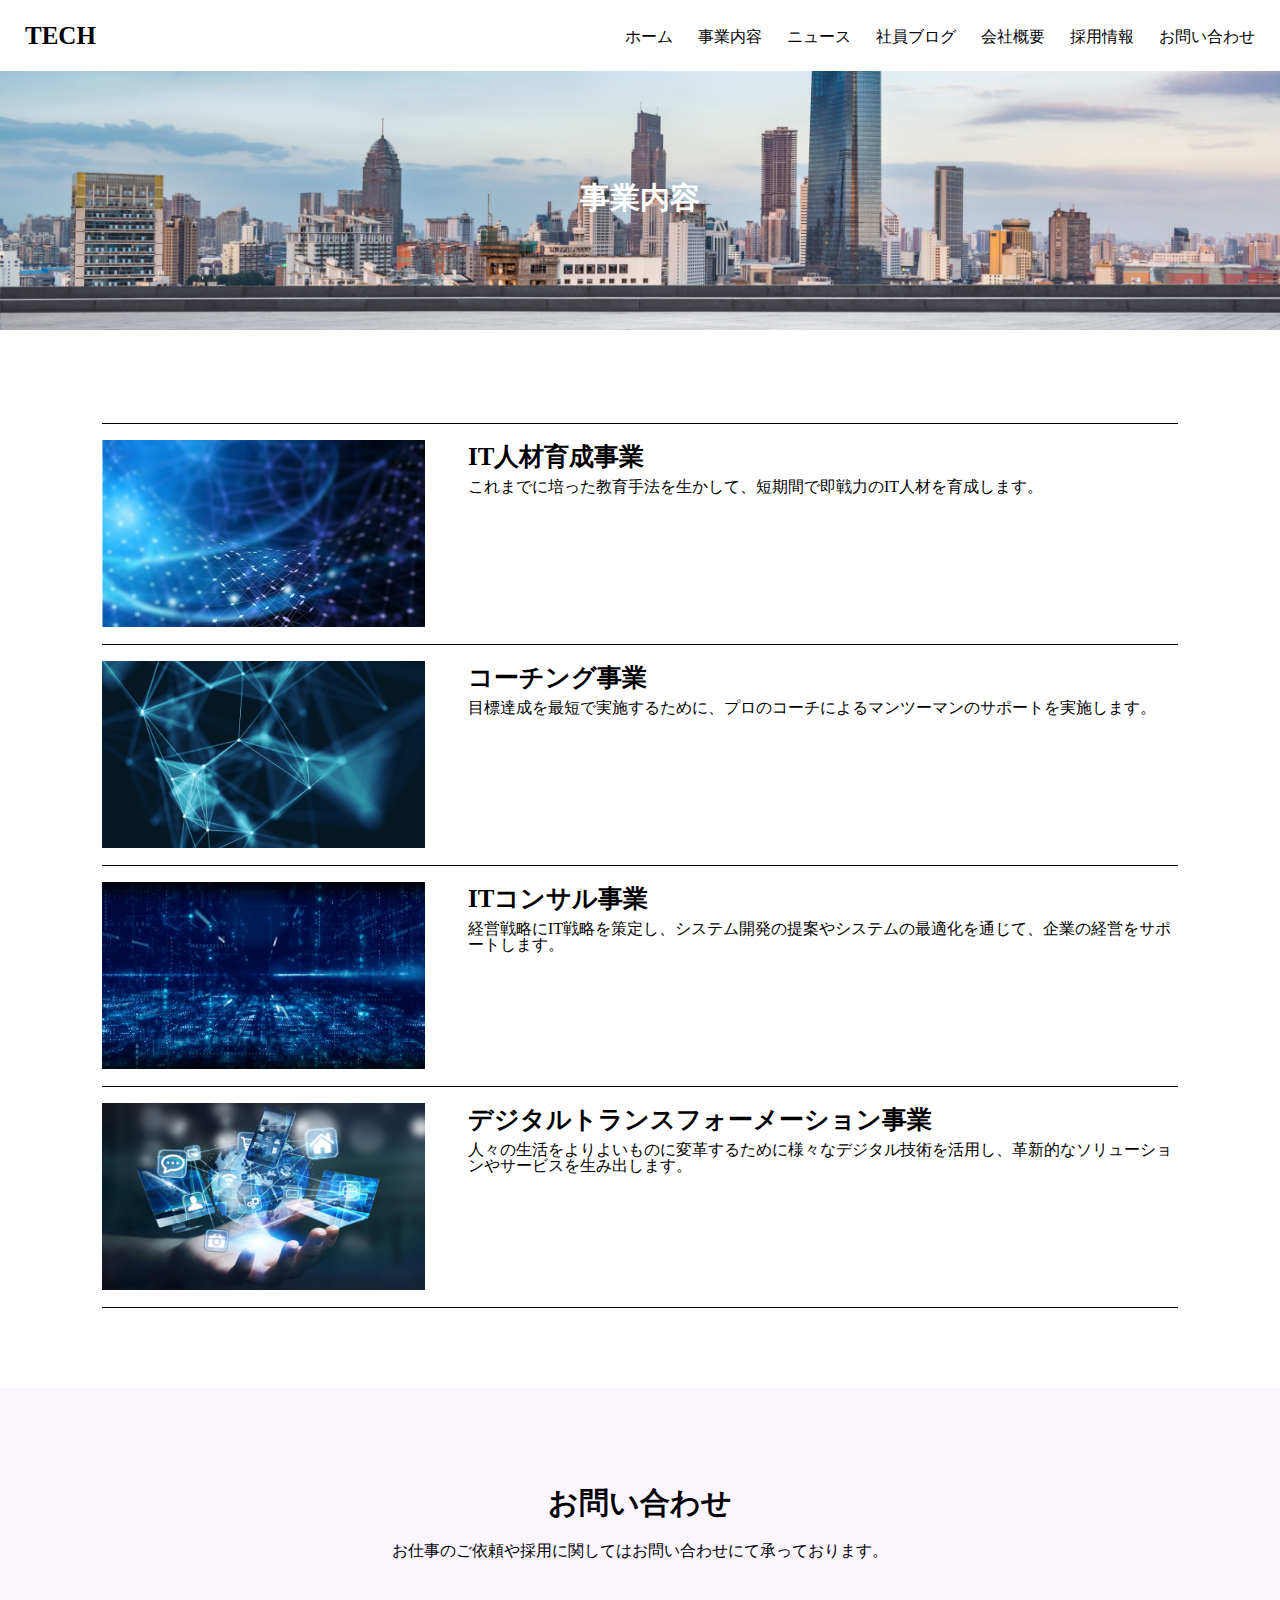
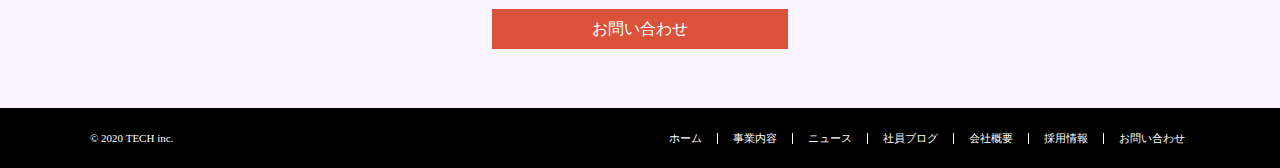
<file: service.html>
<!DOCTYPE html>
<html lang="ja">
<head>
  <meta charset="UTF-8">
  <meta name="viewport" content="width=device-width, initial-scale=1.0">
  <title>株式会社TECH</title>
  <link rel="stylesheet" href="css/reset.css" />
  <link rel="stylesheet" href="css/service.css" />
</head>
<body>
  <header>
    <h1 class="page-ttl">TECH</h1>
    <nav class="page-nav">
      <ul class="page-nav_contents">
        <li class="page-nav_home"><a href="index.html" class="apage-nav_home">ホーム</a></li>
        <li class="page-nav_businesscontent"><a href="service.html" class="apage-nav_businesscontent">事業内容</a></li>
        <li class="page-nav_news"><a href="news.html" class="apage-nav_news">ニュース</a></li>
        <li class="page-nav_blog"><a href="blog.html" class="apage-nav_blog">社員ブログ</a></li>
        <li class="page-nav_overview"><a href="company.html" class="apage-nav_overview">会社概要</a></li>
        <li class="page-nav_recruit"><a href="recruit.html" class="apage-nav_recruit">採用情報</a></li>
        <li class="page-nav_inquiry"><a href="contact.html" class="apage-nav_inquiry">お問い合わせ</a></li>
      </ul>
    </nav>
    <nav class="drower-nav" id="drower-nav">
      <ul>
        <li><a href="index.html" class="drower-nav_content">ホーム</a></li>
        <li><a href="service.html" class="drower-nav_content">事業内容</a></li>
        <li><a href="news.html" class="drower-nav_content">ニュース</a></li>
        <li><a href="blog.html" class="drower-nav_content">社員ブログ</a></li>
        <li><a href="company.html" class="drower-nav_content">会社概要</a></li>
        <li><a href="recruit.html" class="drower-nav_content">採用情報</a></li>
        <li><a href="contact.html" class="drower-nav_content">お問い合わせ</a></li>
      </ul>
    </nav>
    <div class="drower-menu" id="drower-menu">
      <span class="drower-menu__line--top"></span>
      <span class="drower-menu__line--middle"></span>
      <span class="drower-menu__line--bottom"></span>
    </div>
  </header>
  <main>
    <div class="heading">
      <img src="img/mv.png">
      <p class="heading_text">事業内容</p>
    </div>
    <div class="service-contents">
      <div class="service-content1">
        <img src="img/service1.png">
        <div class="service-content1_sentence">
          <h3 class="service-content1-ttl">IT人材育成事業</h3>
          <p class="service-content1-text">これまでに培った教育手法を生かして、短期間で即戦力のIT人材を育成します。</p>
        </div>
      </div>
      <div class="service-content2">
        <img src="img/service2.png">
        <div class="service-content2_sentence">
          <h3 class="service-content2-ttl">コーチング事業</h3>
          <p class="service-content2-text">目標達成を最短で実施するために、プロのコーチによるマンツーマンのサポートを実施します。</p>
        </div>
      </div>
      <div class="service-content3">
        <img src="img/service3.png">
        <div class="service-content3_sentence">
          <h3 class="service-content3-ttl">ITコンサル事業</h3>
          <p class="service-content3-text">経営戦略にIT戦略を策定し、システム開発の提案やシステムの最適化を通じて、企業の経営をサポートします。</p>
        </div>
      </div>
      <div class="service-content4">
        <img src="img/service4.png">
        <div class="service-content4_sentence">
          <h3 class="service-content4-ttl">デジタルトランスフォーメーション事業</h3>
          <p class="service-content4-text">人々の生活をよりよいものに変革するために様々なデジタル技術を活用し、革新的なソリューションやサービスを生み出します。</p>
        </div>
      </div>
    </div>
    <div class="inquery">
      <p class="inquery_ttl">お問い合わせ</p>
      <p class="inquery_text">お仕事のご依頼や採用に関してはお問い合わせにて承っております。</p>
      <div class="inquery-list">
        <a class="inquery-list_btn" href="contact.html">お問い合わせ</a>
      </div>
    </div>
  </main>
  <footer>
    <div class="footer">
      <p class="copyright">&copy; 2020 TECH inc.</p>
      <div class="footer-nav">
        <ul class="footer-nav_contents">
          <li class="footer-nav_home"><a class="afooter-nav_home" href="index.html">ホーム</a></li>
          <li class="footer-nav_buisinesscontent"><a class="afooter-nav_buisinesscontent" href="service.html">事業内容</a></li>
          <li class="footer-nav_news"><a class="afooter-nav_news" href="news.html">ニュース</a></li>
          <li class="footer-nav_blog"><a class="afooter-nav_blog" href="blog.html">社員ブログ</a></li>
          <li class="footer-nav_overview"><a class="afooter-nav_overview" href="company.html">会社概要</a></li>
          <li class="footer-nav_recruit"><a class="afooter-nav_recruit" href="recruit.html">採用情報</a></li>
          <li class="footer-nav_inquiry"><a class="afooter-nav_inquiry" href="contact.html">お問い合わせ</a></li>
        </ul>
      </div>
    </div>
  </footer>
  <script src="js/main.js">
    株式会社TECH.locale('ja');
  </script>
</body>
</html>
</file>
<file: css/index.css>
header{
  display: flex;
  justify-content: space-between;
  position: fixed;
  top:0;
  left:0;
  background-color: white;
  width: 100%;
  z-index: 10;
}

.page-ttl{
  font-size: 25px;
  margin:23px 0 23px 25px;
}

.page-nav_contents{
  display: flex;
  margin:29px 25px 20px 0;
}

.page-nav_home,
.page-nav_businesscontent,
.page-nav_news,
.page-nav_blog,
.page-nav_overview,
.page-nav_recruit,
.page-nav_inquiry{
  list-style-type: none;
  margin-left: 25px;
}

.apage-nav_home,
.apage-nav_businesscontent,
.apage-nav_news,
.apage-nav_blog,
.apage-nav_overview,
.apage-nav_recruit,
.apage-nav_inquiry{
  text-decoration: none;
  color: black;
}

.drower-nav_content{
  text-decoration: none;
  color: blue
}
.drower-nav{
  position: absolute;
  height: 100vh;
  width: 100%;
  left: -100%;
  background: #eee;
  transition: .7s;
  text-align: center;
}
.drower-nav ul{
  padding-top: 80px;
}
.drower-nav ul li{
  list-style-type: none;
  margin-top: 50px;
}
.drower-menu {
  display: inline-block;
  width: 36px;
  height: 32px;
  cursor: pointer;
  position: relative;
  left: 20px;
  top: 20px;
  margin-right: 50px;
}
.drower-menu__line--top,
.drower-menu__line--middle,
.drower-menu__line--bottom {
  display: inline-block;
  width: 100%;
  height: 4px;
  background-color: #000;
  position: absolute;
  transition: 0.5s;
}
.drower-menu__line--top {
  top: 0;
}
.drower-menu__line--middle {
  top: 14px;
}
.drower-menu__line--bottom {
  bottom: 0;
}
.drower-menu.open span:nth-of-type(1) {
  top: 14px;
  transform: rotate(45deg);
}
.drower-menu.open span:nth-of-type(2) {
  opacity: 0;
}
.drower-menu.open span:nth-of-type(3) {
  top: 14px;
  transform: rotate(-45deg);
}
.in{
  transform: translateX(100%);
}

.drower-menu{
  display: none;
}

@media screen and (max-width:768px){
  .page-nav{
    display: none;
  }
  .drower-menu{
    display: inline;
  }
}

.heading{
  position:relative;
}

.heading-text{
  position:absolute;
  top:45%;
  width: 100%;
  text-align: center;
}

.heading img{
  width: 100%;
  height:530px;
  margin-top: 70px;
}

.heading-text_main{
  color: white;
  font-size: 45px;
  font-weight: bold;
  margin-bottom:18px;
}

.heading-text_sub{
  color:white;
  font-weight: bold;
}

@media screen and (max-width:768px){
  .heading-text_main{
    font-size:7vh;
  }
  .heading-text_sub{
    font-size: 3vh;
  }
}

.message{
  color: white;
  background-color: black;
  margin-top:-3px;
  height: 320px;
}

.message_ttl{
  font-size: 30px;
  margin-bottom: 30px;
  padding: 80px 8% 10px;
}

.message_main{
  line-height: 25px;
  margin:0 7.5%;
}

.service{
  margin:80px 0 0 0;
}

.service-contents{
  display:flex;
  justify-content: space-between;
  flex-wrap: wrap;
  margin: 0 7% 30px;
}

.service-ttl{
  text-align: center;
  font-size: 30px;
  margin-bottom: 35px;
  font-weight: lighter;
}

.service-content img{
  width: 100%;
  flex-wrap: wrap;
}

.service-content{
  flex-wrap: wrap;
  width: 46%;
}

.service-content_ttl{
  font-weight: bold;
  line-height: 35px;
}

.service-content_text{
  line-height: 24px;
  margin-bottom: 15px;
}

.service-list{
  text-align: center;
}

.service-list_btn{
  text-decoration: none;
  background-color: #DA523A;
  display: inline;
  color: white;
  padding:7px 70px;
}

@media screen and (max-width:768px){
  .service-contents{
    display:block;
    width: 100%;
    margin:0;
  }

  .service-content img{
    width: 180%;
    margin:0 18%;
  }

  .service-content_ttl{
    font-size: 18px;
  }

  .service-content_text{
    padding-bottom: 30px;
  }

  .service-content_ttl,
  .service-content_text{
    margin:0 18% ;
    width: 180%;
  }
}

.news{
  padding:90px 0 70px;
  background-color: black;
  margin: 80px 0 0 0;
  display: inline-block;
  width: 100%;
}

.news-heading{
  display: flex;
  justify-content: space-between;
  margin:0 auto 20px;
  width: 86%;
}

.news-heading_ttl{
  color: white;
  font-size:25px;
}

.news-heading_btn{
  text-decoration: none;
  color: white;
  background-color: #DA523A;
  padding:8px 15px;
}

.news-contents{
  width: 86%;
  margin:0 auto 0;
}

.news-content1,
.news-content2,
.news-content3{
  background-color: white;
  margin:10px 0;
  padding:20px 0 20px 15px;
}

.anews-content1,
.anews-content2,
.anews-content3{
  text-decoration: none;
  color: black;
}

.blog{
  margin-top: 130px;
}

.blog_ttl{
  text-align: center;
  font-size: 30px;
  margin-bottom: 30px;
}

.blog-contents{
  display: flex;
  justify-content: space-between;
  margin:0 7%;
}

.blog-content img{
  width: 90%;
}

.blog-content_date{
  margin:10px 0;
}

.ablog-content_text{
  text-decoration: none;
  color: black;
  font-size: 19px;
}

.blog-list{
  text-align: center;
  margin:40px 0 0 0 ;
}

.blog-list_btn{
  text-decoration: none;
  background-color: #DA523A;
  display: inline-block;
  color: white;
  padding:9px 70px;
  margin-bottom: 80px;
}

@media screen and (max-width:768px){
  .blog-contents{
    display: block;
  }
  .blog-content img{
    width: 100%;
  }
  .blog-content_text{
    margin-bottom:5px;
  }
}

.overviewrecruit{
  display: flex;
  justify-content: space-between;
  margin-bottom: 70px;
}

.overview-content{
  background-color: #DA523A;
  width: 100%;
  text-decoration: none;
  color: white;
  font-size: 30px;
  font-weight: bold;
  height: auto;
}

.overview-text,
.recruit-text{
  text-align: center;
  margin:25% 0;
}

.recruit-content{
  background-color: black;
  width: 100%;
  text-decoration: none;
  color: white;
  font-size:30px;
  font-weight: bold;
}

.inquery{
  background-color: rgb(250, 245, 255);
  height:320px;
}

.inquery_ttl{
  text-align: center;
  font-size: 30px;
  padding:100px 0 25px;
  font-weight: bold;
}

.inquery_text{
  text-align: center;
  margin-bottom: 50px;
}

.inquery-list{
  text-align: center;
  margin:40px 0 0 0 ;
}

.inquery-list_btn{
  text-decoration: none;
  background-color: #DA523A;
  display: inline-block;
  color: white;
  padding:12px 100px;
  margin-bottom: 80px;
}

.footer{
  background-color: black;
  display: flex;
  justify-content: space-between;
  height:60px;
}

.copyright{
  color: white;
  margin:25px 0 0 90px;
  font-size: 11px;
}

.footer-nav_contents{
  display: flex;
  margin:25px 80px 0 0;
}

.footer-nav_buisinesscontent,
.footer-nav_news,
.footer-nav_blog,
.footer-nav_overview,
.footer-nav_recruit,
.footer-nav_inquiry{
  list-style-type: none;
  border-left: solid 0.1px white;
  padding:0 5px;
  font-size: 11px;
}

.footer-nav_home{
  list-style-type: none;
  padding:0 5px;
  font-size: 11px;
}

.afooter-nav_home,
.afooter-nav_buisinesscontent,
.afooter-nav_news,
.afooter-nav_blog,
.afooter-nav_overview,
.afooter-nav_recruit,
.afooter-nav_inquiry{
  text-decoration: none;
  color: white;
  padding:0 10px;
}

@media screen and (max-width:768px){
  footer{
    height:230px;
    background-color: black;
  }

  .copyright{
    margin:105px 0 0 125px;
  }
  
  .footer-nav_contents{
    display: inline;
  }

  .footer-nav_buisinesscontent,
  .footer-nav_news,
  .footer-nav_blog,
  .footer-nav_overview,
  .footer-nav_recruit,
  .footer-nav_inquiry{
    border: none;
    margin:16px 180px 0 0;
  }

  .footer-nav_home{
    border: none;
    margin: 35px 180px 16px 0;
  }
}
</file>
<file: css/blog.css>
header{
  display: flex;
  justify-content: space-between;
  position: fixed;
  top:0;
  left:0;
  background-color: white;
  width: 100%;
  z-index: 10;
}

.page-ttl{
  font-size: 25px;
  margin:23px 0 23px 25px;
}

.page-nav_contents{
  display: flex;
  margin:29px 25px 20px 0;
}

.page-nav_home,
.page-nav_businesscontent,
.page-nav_news,
.page-nav_blog,
.page-nav_overview,
.page-nav_recruit,
.page-nav_inquiry{
  list-style-type: none;
  margin-left: 25px;
}

.apage-nav_home,
.apage-nav_businesscontent,
.apage-nav_news,
.apage-nav_blog,
.apage-nav_overview,
.apage-nav_recruit,
.apage-nav_inquiry{
  text-decoration: none;
  color: black;
}

.drower-nav_content{
  text-decoration: none;
  color: blue
}
.drower-nav{
  position: absolute;
  height: 100vh;
  width: 100%;
  left: -100%;
  background: #eee;
  transition: .7s;
  text-align: center;
}
.drower-nav ul{
  padding-top: 80px;
}
.drower-nav ul li{
  list-style-type: none;
  margin-top: 50px;
}
.drower-menu {
  display: inline-block;
  width: 36px;
  height: 32px;
  cursor: pointer;
  position: relative;
  left: 20px;
  top: 20px;
  margin-right: 50px;
}
.drower-menu__line--top,
.drower-menu__line--middle,
.drower-menu__line--bottom {
  display: inline-block;
  width: 100%;
  height: 4px;
  background-color: #000;
  position: absolute;
  transition: 0.5s;
}
.drower-menu__line--top {
  top: 0;
}
.drower-menu__line--middle {
  top: 14px;
}
.drower-menu__line--bottom {
  bottom: 0;
}
.drower-menu.open span:nth-of-type(1) {
  top: 14px;
  transform: rotate(45deg);
}
.drower-menu.open span:nth-of-type(2) {
  opacity: 0;
}
.drower-menu.open span:nth-of-type(3) {
  top: 14px;
  transform: rotate(-45deg);
}
.in{
  transform: translateX(100%);
}

.drower-menu{
  display: none;
}

@media screen and (max-width:768px){
  .page-nav{
    display: none;
  }
  .drower-menu{
    display: inline;
  }
}

.heading img{
  height:300px;
  object-fit: cover;
  width: 100%;
  margin-top: 30px;
}

.heading_text{
  text-align: center;
  margin-top:-150px;
  color: white;
  font-size: 30px;
  font-weight: bold;
}

@media screen and (max-width:768px){
  .heading_text{
    font-size:7vh;
  }
}

.blog{
  margin-top: 200px;
}

.blog-contents{
  margin:100px 7% 0;
  width: 90%;
}

.blog_upper-low,
.blog_lower-tier{
  display: flex;
  justify-content: space-between;
}

.blog_upper-low{
  margin-bottom: 20px;
}

.blog_lower-tier{
  margin-bottom: 60px;
}

.blog-content img{
  width: 90%;
}

.blog-content_date{
  margin:10px 0;
}

.ablog-content_text{
  text-decoration: none;
  color: black;
  font-size: 19px;
}

@media screen and (max-width:768px){
  .blog_upper-low,
  .blog_lower-tier{
    display: inline;
  }
  .blog-content{
    margin-bottom: 20px;

  }
  .blog-content img{
    width: 95%;
  }
}

.inquery{
  background-color: rgb(250, 245, 255);
  height:320px;
}

.inquery_ttl{
  text-align: center;
  font-size: 30px;
  padding:100px 0 25px;
  font-weight: bold;
}

.inquery_text{
  text-align: center;
  margin-bottom: 50px;
}

.inquery-list{
  text-align: center;
  margin:40px 0 0 0 ;
}

.inquery-list_btn{
  text-decoration: none;
  background-color: #DA523A;
  display: inline-block;
  color: white;
  padding:12px 100px;
  margin-bottom: 80px;
}

.footer{
  background-color: black;
  display: flex;
  justify-content: space-between;
  height:60px;
}

.copyright{
  color: white;
  margin:25px 0 0 90px;
  font-size: 11px;
}

.footer-nav_contents{
  display: flex;
  margin:25px 80px 0 0;
}

.footer-nav_buisinesscontent,
.footer-nav_news,
.footer-nav_blog,
.footer-nav_overview,
.footer-nav_recruit,
.footer-nav_inquiry{
  list-style-type: none;
  border-left: solid 0.1px white;
  padding:0 5px;
  font-size: 11px;
}

.footer-nav_home{
  list-style-type: none;
  padding:0 5px;
  font-size: 11px;
}

.afooter-nav_home,
.afooter-nav_buisinesscontent,
.afooter-nav_news,
.afooter-nav_blog,
.afooter-nav_overview,
.afooter-nav_recruit,
.afooter-nav_inquiry{
  text-decoration: none;
  color: white;
  padding:0 10px;
}

@media screen and (max-width:768px){
  footer{
    height:230px;
    background-color: black;
  }

  .copyright{
    margin:105px 0 0 125px;
  }
  
  .footer-nav_contents{
    display: inline;
  }

  .footer-nav_buisinesscontent,
  .footer-nav_news,
  .footer-nav_blog,
  .footer-nav_overview,
  .footer-nav_recruit,
  .footer-nav_inquiry{
    border: none;
    margin:16px 180px 0 0;
  }

  .footer-nav_home{
    border: none;
    margin: 35px 180px 16px 0;
  }
}
</file>
<file: css/company.css>
header{
  display: flex;
  justify-content: space-between;
  position: fixed;
  top:0;
  left:0;
  background-color: white;
  width: 100%;
  z-index: 10;
}

.page-ttl{
  font-size: 25px;
  margin:23px 0 23px 25px;
}

.page-nav_contents{
  display: flex;
  margin:29px 25px 20px 0;
}

.page-nav_home,
.page-nav_businesscontent,
.page-nav_news,
.page-nav_blog,
.page-nav_overview,
.page-nav_recruit,
.page-nav_inquiry{
  list-style-type: none;
  margin-left: 25px;
}

.apage-nav_home,
.apage-nav_businesscontent,
.apage-nav_news,
.apage-nav_blog,
.apage-nav_overview,
.apage-nav_recruit,
.apage-nav_inquiry{
  text-decoration: none;
  color: black;
}

.drower-nav_content{
  text-decoration: none;
  color: blue
}
.drower-nav{
  position: absolute;
  height: 100vh;
  width: 100%;
  left: -100%;
  background: #eee;
  transition: .7s;
  text-align: center;
}
.drower-nav ul{
  padding-top: 80px;
}
.drower-nav ul li{
  list-style-type: none;
  margin-top: 50px;
}
.drower-menu {
  display: inline-block;
  width: 36px;
  height: 32px;
  cursor: pointer;
  position: relative;
  left: 20px;
  top: 20px;
  margin-right: 50px;
}
.drower-menu__line--top,
.drower-menu__line--middle,
.drower-menu__line--bottom {
  display: inline-block;
  width: 100%;
  height: 4px;
  background-color: #000;
  position: absolute;
  transition: 0.5s;
}
.drower-menu__line--top {
  top: 0;
}
.drower-menu__line--middle {
  top: 14px;
}
.drower-menu__line--bottom {
  bottom: 0;
}
.drower-menu.open span:nth-of-type(1) {
  top: 14px;
  transform: rotate(45deg);
}
.drower-menu.open span:nth-of-type(2) {
  opacity: 0;
}
.drower-menu.open span:nth-of-type(3) {
  top: 14px;
  transform: rotate(-45deg);
}
.in{
  transform: translateX(100%);
}

.drower-menu{
  display: none;
}

@media screen and (max-width:768px){
  .page-nav{
    display: none;
  }
  .drower-menu{
    display: inline;
  }
}

.heading img{
  height:300px;
  object-fit: cover;
  width: 100%;
  margin-top: 30px;
}

.heading_text{
  text-align: center;
  margin-top:-150px;
  color: white;
  font-size: 30px;
  font-weight: bold;
}

table{
  width: 75%;
  margin:0 12.5%;
}

.information-list{
  margin-top: 200px;
}

tr{
  border-top: solid 1px black;
  font-size: 18px;
}

th{
  padding: 23px 0 ;
}

.information-list-money{
  border-bottom: solid 1px black;
}

.inquery{
  background-color: rgb(250, 245, 255);
  height:320px;
  margin-top: 80px;
}

.inquery_ttl{
  text-align: center;
  font-size: 30px;
  padding:100px 0 25px;
  font-weight: bold;
}

.inquery_text{
  text-align: center;
  margin-bottom: 50px;
}

.inquery-list{
  text-align: center;
  margin:40px 0 0 0 ;
}

.inquery-list_btn{
  text-decoration: none;
  background-color: #DA523A;
  display: inline-block;
  color: white;
  padding:12px 100px;
  margin-bottom: 80px;
}

.footer{
  background-color: black;
  display: flex;
  justify-content: space-between;
  height:60px;
}

.copyright{
  color: white;
  margin:25px 0 0 90px;
  font-size: 11px;
}

.footer-nav_contents{
  display: flex;
  margin:25px 80px 0 0;
}

.footer-nav_buisinesscontent,
.footer-nav_news,
.footer-nav_blog,
.footer-nav_overview,
.footer-nav_recruit,
.footer-nav_inquiry{
  list-style-type: none;
  border-left: solid 0.1px white;
  padding:0 5px;
  font-size: 11px;
}

.footer-nav_home{
  list-style-type: none;
  padding:0 5px;
  font-size: 11px;
}

.afooter-nav_home,
.afooter-nav_buisinesscontent,
.afooter-nav_news,
.afooter-nav_blog,
.afooter-nav_overview,
.afooter-nav_recruit,
.afooter-nav_inquiry{
  text-decoration: none;
  color: white;
  padding:0 10px;
}

@media screen and (max-width:768px){
  footer{
    height:230px;
    background-color: black;
  }

  .copyright{
    margin:105px 0 0 125px;
  }
  
  .footer-nav_contents{
    display: inline;
  }

  .footer-nav_buisinesscontent,
  .footer-nav_news,
  .footer-nav_blog,
  .footer-nav_overview,
  .footer-nav_recruit,
  .footer-nav_inquiry{
    border: none;
    margin:16px 180px 0 0;
  }

  .footer-nav_home{
    border: none;
    margin: 35px 180px 16px 0;
  }
}
</file>
<file: css/contact.css>
header{
  display: flex;
  justify-content: space-between;
  position: fixed;
  top:0;
  left:0;
  background-color: white;
  width: 100%;
  z-index: 10;
}

.page-ttl{
  font-size: 25px;
  margin:23px 0 23px 25px;
}

.page-nav_contents{
  display: flex;
  margin:29px 25px 20px 0;
}

.page-nav_home,
.page-nav_businesscontent,
.page-nav_news,
.page-nav_blog,
.page-nav_overview,
.page-nav_recruit,
.page-nav_inquiry{
  list-style-type: none;
  margin-left: 25px;
}

.apage-nav_home,
.apage-nav_businesscontent,
.apage-nav_news,
.apage-nav_blog,
.apage-nav_overview,
.apage-nav_recruit,
.apage-nav_inquiry{
  text-decoration: none;
  color: black;
}

.drower-nav_content{
  text-decoration: none;
  color: blue
}
.drower-nav{
  position: absolute;
  height: 100vh;
  width: 100%;
  left: -100%;
  background: #eee;
  transition: .7s;
  text-align: center;
}
.drower-nav ul{
  padding-top: 80px;
}
.drower-nav ul li{
  list-style-type: none;
  margin-top: 50px;
}
.drower-menu {
  display: inline-block;
  width: 36px;
  height: 32px;
  cursor: pointer;
  position: relative;
  left: 20px;
  top: 20px;
  margin-right: 50px;
}
.drower-menu__line--top,
.drower-menu__line--middle,
.drower-menu__line--bottom {
  display: inline-block;
  width: 100%;
  height: 4px;
  background-color: #000;
  position: absolute;
  transition: 0.5s;
}
.drower-menu__line--top {
  top: 0;
}
.drower-menu__line--middle {
  top: 14px;
}
.drower-menu__line--bottom {
  bottom: 0;
}
.drower-menu.open span:nth-of-type(1) {
  top: 14px;
  transform: rotate(45deg);
}
.drower-menu.open span:nth-of-type(2) {
  opacity: 0;
}
.drower-menu.open span:nth-of-type(3) {
  top: 14px;
  transform: rotate(-45deg);
}
.in{
  transform: translateX(100%);
}

.drower-menu{
  display: none;
}

@media screen and (max-width:768px){
  .page-nav{
    display: none;
  }
  .drower-menu{
    display: inline;
  }
}

.heading img{
  height:300px;
  object-fit: cover;
  width: 100%;
  margin-top: 30px;
}

.heading_text{
  text-align: center;
  margin-top:-150px;
  color: white;
  font-size: 30px;
  font-weight: bold;
}

.contact{
  margin:200px 12.5% 0 12.5% ;
  width: 75%;
}

.contact-company,
.name,
.mail-address{
  width: 100%;
  line-height: 25px;
  margin: 10px 0 20px;
}

.question{
  width: 100%;
  line-height: 120px;
  margin: 10px 0 20px;
}

span{
  vertical-align: super;
  margin-left: 5px;
  color: #DA523A;
}

.contact-application_btn{
  margin:15px auto 80px;
  display: block;
  background-color: black;
  color: white;
  width: 300px;
  height:40px;
}

.footer{
  background-color: black;
  display: flex;
  justify-content: space-between;
  height:60px;
}

.copyright{
  color: white;
  margin:25px 0 0 90px;
  font-size: 11px;
}

.footer-nav_contents{
  display: flex;
  margin:25px 80px 0 0;
}

.footer-nav_buisinesscontent,
.footer-nav_news,
.footer-nav_blog,
.footer-nav_overview,
.footer-nav_recruit,
.footer-nav_inquiry{
  list-style-type: none;
  border-left: solid 0.1px white;
  padding:0 5px;
  font-size: 11px;
}

.footer-nav_home{
  list-style-type: none;
  padding:0 5px;
  font-size: 11px;
}

.afooter-nav_home,
.afooter-nav_buisinesscontent,
.afooter-nav_news,
.afooter-nav_blog,
.afooter-nav_overview,
.afooter-nav_recruit,
.afooter-nav_inquiry{
  text-decoration: none;
  color: white;
  padding:0 10px;
}

@media screen and (max-width:768px){
  footer{
    height:230px;
    background-color: black;
  }

  .copyright{
    margin:105px 0 0 125px;
  }
  
  .footer-nav_contents{
    display: inline;
  }

  .footer-nav_buisinesscontent,
  .footer-nav_news,
  .footer-nav_blog,
  .footer-nav_overview,
  .footer-nav_recruit,
  .footer-nav_inquiry{
    border: none;
    margin:16px 180px 0 0;
  }

  .footer-nav_home{
    border: none;
    margin: 35px 180px 16px 0;
  }
}
</file>
<file: css/news.css>
header{
  display: flex;
  justify-content: space-between;
  position: fixed;
  top:0;
  left:0;
  background-color: white;
  width: 100%;
  z-index: 10;
}

.page-ttl{
  font-size: 25px;
  margin:23px 0 23px 25px;
}

.page-nav_contents{
  display: flex;
  margin:29px 25px 20px 0;
}

.page-nav_home,
.page-nav_businesscontent,
.page-nav_news,
.page-nav_blog,
.page-nav_overview,
.page-nav_recruit,
.page-nav_inquiry{
  list-style-type: none;
  margin-left: 25px;
}

.apage-nav_home,
.apage-nav_businesscontent,
.apage-nav_news,
.apage-nav_blog,
.apage-nav_overview,
.apage-nav_recruit,
.apage-nav_inquiry{
  text-decoration: none;
  color: black;
}

.drower-nav_content{
  text-decoration: none;
  color: blue
}
.drower-nav{
  position: absolute;
  height: 100vh;
  width: 100%;
  left: -100%;
  background: #eee;
  transition: .7s;
  text-align: center;
}
.drower-nav ul{
  padding-top: 80px;
}
.drower-nav ul li{
  list-style-type: none;
  margin-top: 50px;
}
.drower-menu {
  display: inline-block;
  width: 36px;
  height: 32px;
  cursor: pointer;
  position: relative;
  left: 20px;
  top: 20px;
  margin-right: 50px;
}
.drower-menu__line--top,
.drower-menu__line--middle,
.drower-menu__line--bottom {
  display: inline-block;
  width: 100%;
  height: 4px;
  background-color: #000;
  position: absolute;
  transition: 0.5s;
}
.drower-menu__line--top {
  top: 0;
}
.drower-menu__line--middle {
  top: 14px;
}
.drower-menu__line--bottom {
  bottom: 0;
}
.drower-menu.open span:nth-of-type(1) {
  top: 14px;
  transform: rotate(45deg);
}
.drower-menu.open span:nth-of-type(2) {
  opacity: 0;
}
.drower-menu.open span:nth-of-type(3) {
  top: 14px;
  transform: rotate(-45deg);
}
.in{
  transform: translateX(100%);
}

.drower-menu{
  display: none;
}

@media screen and (max-width:768px){
  .page-nav{
    display: none;
  }
  .drower-menu{
    display: inline;
  }
}

.heading img{
  height:300px;
  object-fit: cover;
  width: 100%;
  margin-top: 30px;
}

.heading_text{
  text-align: center;
  margin-top:-150px;
  color: white;
  font-size: 30px;
  font-weight: bold;
}

.news{
  padding:90px 0 70px;
  margin: 80px 0 0 0;
  display: inline-block;
  width: 100%;
}

.news-contents{
  width: 75%;
  margin:0 auto 0;
}

.news-content1,
.news-content2,
.news-content3{
  background-color: white;
  margin:10px 0;
  padding:20px 0 20px 15px;
  border: solid 1px black;
}

.anews-content1,
.anews-content2,
.anews-content3{
  text-decoration: none;
  color: black;
}

.inquery{
  background-color: rgb(250, 245, 255);
  height:320px;
}

.inquery_ttl{
  text-align: center;
  font-size: 30px;
  padding:100px 0 25px;
  font-weight: bold;
}

.inquery_text{
  text-align: center;
  margin-bottom: 50px;
}

.inquery-list{
  text-align: center;
  margin:40px 0 0 0 ;
}

.inquery-list_btn{
  text-decoration: none;
  background-color: #DA523A;
  display: inline-block;
  color: white;
  padding:12px 100px;
  margin-bottom: 80px;
}

.footer{
  background-color: black;
  display: flex;
  justify-content: space-between;
  height:60px;
}

.copyright{
  color: white;
  margin:25px 0 0 90px;
  font-size: 11px;
}

.footer-nav_contents{
  display: flex;
  margin:25px 80px 0 0;
}

.footer-nav_buisinesscontent,
.footer-nav_news,
.footer-nav_blog,
.footer-nav_overview,
.footer-nav_recruit,
.footer-nav_inquiry{
  list-style-type: none;
  border-left: solid 0.1px white;
  padding:0 5px;
  font-size: 11px;
}

.footer-nav_home{
  list-style-type: none;
  padding:0 5px;
  font-size: 11px;
}

.afooter-nav_home,
.afooter-nav_buisinesscontent,
.afooter-nav_news,
.afooter-nav_blog,
.afooter-nav_overview,
.afooter-nav_recruit,
.afooter-nav_inquiry{
  text-decoration: none;
  color: white;
  padding:0 10px;
}

@media screen and (max-width:768px){
  footer{
    height:230px;
    background-color: black;
  }

  .copyright{
    margin:105px 0 0 125px;
  }
  
  .footer-nav_contents{
    display: inline;
  }

  .footer-nav_buisinesscontent,
  .footer-nav_news,
  .footer-nav_blog,
  .footer-nav_overview,
  .footer-nav_recruit,
  .footer-nav_inquiry{
    border: none;
    margin:16px 180px 0 0;
  }

  .footer-nav_home{
    border: none;
    margin: 35px 180px 16px 0;
  }
}
</file>
<file: css/recruit.css>
header{
  display: flex;
  justify-content: space-between;
  position: fixed;
  top:0;
  left:0;
  background-color: white;
  width: 100%;
  z-index: 10;
}

.page-ttl{
  font-size: 25px;
  margin:23px 0 23px 25px;
}

.page-nav_contents{
  display: flex;
  margin:29px 25px 20px 0;
}

.page-nav_home,
.page-nav_businesscontent,
.page-nav_news,
.page-nav_blog,
.page-nav_overview,
.page-nav_recruit,
.page-nav_inquiry{
  list-style-type: none;
  margin-left: 25px;
}

.apage-nav_home,
.apage-nav_businesscontent,
.apage-nav_news,
.apage-nav_blog,
.apage-nav_overview,
.apage-nav_recruit,
.apage-nav_inquiry{
  text-decoration: none;
  color: black;
}

.drower-nav_content{
  text-decoration: none;
  color: blue
}
.drower-nav{
  position: absolute;
  height: 100vh;
  width: 100%;
  left: -100%;
  background: #eee;
  transition: .7s;
  text-align: center;
}
.drower-nav ul{
  padding-top: 80px;
}
.drower-nav ul li{
  list-style-type: none;
  margin-top: 50px;
}
.drower-menu {
  display: inline-block;
  width: 36px;
  height: 32px;
  cursor: pointer;
  position: relative;
  left: 20px;
  top: 20px;
  margin-right: 50px;
}
.drower-menu__line--top,
.drower-menu__line--middle,
.drower-menu__line--bottom {
  display: inline-block;
  width: 100%;
  height: 4px;
  background-color: #000;
  position: absolute;
  transition: 0.5s;
}
.drower-menu__line--top {
  top: 0;
}
.drower-menu__line--middle {
  top: 14px;
}
.drower-menu__line--bottom {
  bottom: 0;
}
.drower-menu.open span:nth-of-type(1) {
  top: 14px;
  transform: rotate(45deg);
}
.drower-menu.open span:nth-of-type(2) {
  opacity: 0;
}
.drower-menu.open span:nth-of-type(3) {
  top: 14px;
  transform: rotate(-45deg);
}
.in{
  transform: translateX(100%);
}

.drower-menu{
  display: none;
}

@media screen and (max-width:768px){
  .page-nav{
    display: none;
  }
  .drower-menu{
    display: inline;
  }
}


.heading img{
  height:300px;
  object-fit: cover;
  width: 100%;
  margin-top: 30px;
}

.heading_text{
  text-align: center;
  margin-top:-150px;
  color: white;
  font-size: 30px;
  font-weight: bold;
}

.recruit{
  width: 75%;
  margin:200px 12.5% 0;
}

.recruit-new{
  margin-bottom: 80px;
}

.recruit-new_ttl,
.recruit-career_ttl{
  font-size: 25px;
  border-bottom: solid 1px black;
  padding-bottom: 10px;
}

.recruit-new_text,
.recruit-career_text{
  margin:18px 0 18px;
}

table{
  width:100%;
  border: solid 1px black;
}

tr{
  border-top: solid 1px black;
  font-size: 18px;
}

th{
  padding: 15px 0 ;
  background-color: rgb(250, 245, 255);
  border-right: solid 1px black;
}

td{
  padding-left: 15px;
}

.inquery{
  background-color: rgb(250, 245, 255);
  height:320px;
  margin-top: 80px;
}

.inquery_ttl{
  text-align: center;
  font-size: 30px;
  padding:100px 0 25px;
  font-weight: bold;
}

.inquery_text{
  text-align: center;
  margin-bottom: 50px;
}

.inquery-list{
  text-align: center;
  margin:40px 0 0 0 ;
}

.inquery-list_btn{
  text-decoration: none;
  background-color: #DA523A;
  display: inline-block;
  color: white;
  padding:12px 100px;
  margin-bottom: 80px;
}

.footer{
  background-color: black;
  display: flex;
  justify-content: space-between;
  height:60px;
}

.copyright{
  color: white;
  margin:25px 0 0 90px;
  font-size: 11px;
}

.footer-nav_contents{
  display: flex;
  margin:25px 80px 0 0;
}

.footer-nav_buisinesscontent,
.footer-nav_news,
.footer-nav_blog,
.footer-nav_overview,
.footer-nav_recruit,
.footer-nav_inquiry{
  list-style-type: none;
  border-left: solid 0.1px white;
  padding:0 5px;
  font-size: 11px;
}

.footer-nav_home{
  list-style-type: none;
  padding:0 5px;
  font-size: 11px;
}

.afooter-nav_home,
.afooter-nav_buisinesscontent,
.afooter-nav_news,
.afooter-nav_blog,
.afooter-nav_overview,
.afooter-nav_recruit,
.afooter-nav_inquiry{
  text-decoration: none;
  color: white;
  padding:0 10px;
}

@media screen and (max-width:768px){
  footer{
    height:230px;
    background-color: black;
  }

  .copyright{
    margin:105px 0 0 125px;
  }
  
  .footer-nav_contents{
    display: inline;
  }

  .footer-nav_buisinesscontent,
  .footer-nav_news,
  .footer-nav_blog,
  .footer-nav_overview,
  .footer-nav_recruit,
  .footer-nav_inquiry{
    border: none;
    margin:16px 180px 0 0;
  }

  .footer-nav_home{
    border: none;
    margin: 35px 180px 16px 0;
  }
}
</file>
<file: css/service.css>
header{
  display: flex;
  justify-content: space-between;
  position: fixed;
  top:0;
  left:0;
  background-color: white;
  width: 100%;
  z-index: 10;
}

.page-ttl{
  font-size: 25px;
  margin:23px 0 23px 25px;
}

.page-nav_contents{
  display: flex;
  margin:29px 25px 20px 0;
}

.page-nav_home,
.page-nav_businesscontent,
.page-nav_news,
.page-nav_blog,
.page-nav_overview,
.page-nav_recruit,
.page-nav_inquiry{
  list-style-type: none;
  margin-left: 25px;
}

.apage-nav_home,
.apage-nav_businesscontent,
.apage-nav_news,
.apage-nav_blog,
.apage-nav_overview,
.apage-nav_recruit,
.apage-nav_inquiry{
  text-decoration: none;
  color: black;
}

.drower-nav_content{
  text-decoration: none;
  color: blue
}
.drower-nav{
  position: absolute;
  height: 100vh;
  width: 100%;
  left: -100%;
  background: #eee;
  transition: .7s;
  text-align: center;
}
.drower-nav ul{
  padding-top: 80px;
}
.drower-nav ul li{
  list-style-type: none;
  margin-top: 50px;
}
.drower-menu {
  display: inline-block;
  width: 36px;
  height: 32px;
  cursor: pointer;
  position: relative;
  left: 20px;
  top: 20px;
  margin-right: 50px;
}
.drower-menu__line--top,
.drower-menu__line--middle,
.drower-menu__line--bottom {
  display: inline-block;
  width: 100%;
  height: 4px;
  background-color: #000;
  position: absolute;
  transition: 0.5s;
}
.drower-menu__line--top {
  top: 0;
}
.drower-menu__line--middle {
  top: 14px;
}
.drower-menu__line--bottom {
  bottom: 0;
}
.drower-menu.open span:nth-of-type(1) {
  top: 14px;
  transform: rotate(45deg);
}
.drower-menu.open span:nth-of-type(2) {
  opacity: 0;
}
.drower-menu.open span:nth-of-type(3) {
  top: 14px;
  transform: rotate(-45deg);
}
.in{
  transform: translateX(100%);
}

.drower-menu{
  display: none;
}

@media screen and (max-width:768px){
  .page-nav{
    display: none;
  }
  .drower-menu{
    display: inline;
  }
}

.heading img{
  height:300px;
  object-fit: cover;
  width: 100%;
  margin-top: 30px;
}

.heading_text{
  text-align: center;
  margin-top:-150px;
  color: white;
  font-size: 30px;
  font-weight: bold;
}

.service-contents{
  margin-top:210px;
}

.service-content1,
.service-content2,
.service-content3{
  height:220px;
  margin:0 8%;
  position: relative;
  border-top: solid 1px black;
}

.service-content4{
  height:220px;
  margin:0 8%;
  position: relative;
  border-top: solid 1px black;
  border-bottom: solid 1px black;
}

.service-content1 img,
.service-content2 img,
.service-content3 img,
.service-content4 img{
  width: 30%;
  height:85%;
  padding: 16px 0;
}

.service-content1_sentence,
.service-content2_sentence,
.service-content3_sentence,
.service-content4_sentence{
  position:absolute;
  left: 34%;
  top:20px;
}

.service-content1-ttl,
.service-content2-ttl,
.service-content3-ttl,
.service-content4-ttl{
  font-weight: bold;
  font-size: 25px;
  margin-bottom: 10px;
}

@media screen and (max-width:768px){
  .service-content1,
  .service-content2,
  .service-content3{
    margin-bottom: 290px;
  }

  .service-content1 img,
  .service-content2 img,
  .service-content3 img,
  .service-content4 img{
    height: auto;
    width: 100%;
    margin:0;
    position: relative;
  }

  .service-content1_sentence,
  .service-content2_sentence,
  .service-content3_sentence,
  .service-content4_sentence{
    position:absolute;
    top:420px;
    left:0px;
  }

  .service-content4{
    padding-bottom: 300px;
    border-bottom: solid 1px black;
  }
}


.inquery{
  background-color: rgb(250, 245, 255);
  height:320px;
  margin-top: 80px;
}

.inquery_ttl{
  text-align: center;
  font-size: 30px;
  padding:100px 0 25px;
  font-weight: bold;
}

.inquery_text{
  text-align: center;
  margin-bottom: 50px;
}

.inquery-list{
  text-align: center;
  margin:40px 0 0 0 ;
}

.inquery-list_btn{
  text-decoration: none;
  background-color: #DA523A;
  display: inline-block;
  color: white;
  padding:12px 100px;
  margin-bottom: 80px;
}

.footer{
  background-color: black;
  display: flex;
  justify-content: space-between;
  height:60px;
}

.copyright{
  color: white;
  margin:25px 0 0 90px;
  font-size: 11px;
}

.footer-nav_contents{
  display: flex;
  margin:25px 80px 0 0;
}

.footer-nav_buisinesscontent,
.footer-nav_news,
.footer-nav_blog,
.footer-nav_overview,
.footer-nav_recruit,
.footer-nav_inquiry{
  list-style-type: none;
  border-left: solid 0.1px white;
  padding:0 5px;
  font-size: 11px;
}

.footer-nav_home{
  list-style-type: none;
  padding:0 5px;
  font-size: 11px;
}

.afooter-nav_home,
.afooter-nav_buisinesscontent,
.afooter-nav_news,
.afooter-nav_blog,
.afooter-nav_overview,
.afooter-nav_recruit,
.afooter-nav_inquiry{
  text-decoration: none;
  color: white;
  padding:0 10px;
}

@media screen and (max-width:768px){
  footer{
    height:230px;
    background-color: black;
  }

  .copyright{
    margin:105px 0 0 125px;
  }
  
  .footer-nav_contents{
    display: inline;
  }

  .footer-nav_buisinesscontent,
  .footer-nav_news,
  .footer-nav_blog,
  .footer-nav_overview,
  .footer-nav_recruit,
  .footer-nav_inquiry{
    border: none;
    margin:16px 180px 0 0;
  }

  .footer-nav_home{
    border: none;
    margin: 35px 180px 16px 0;
  }
}
</file>
